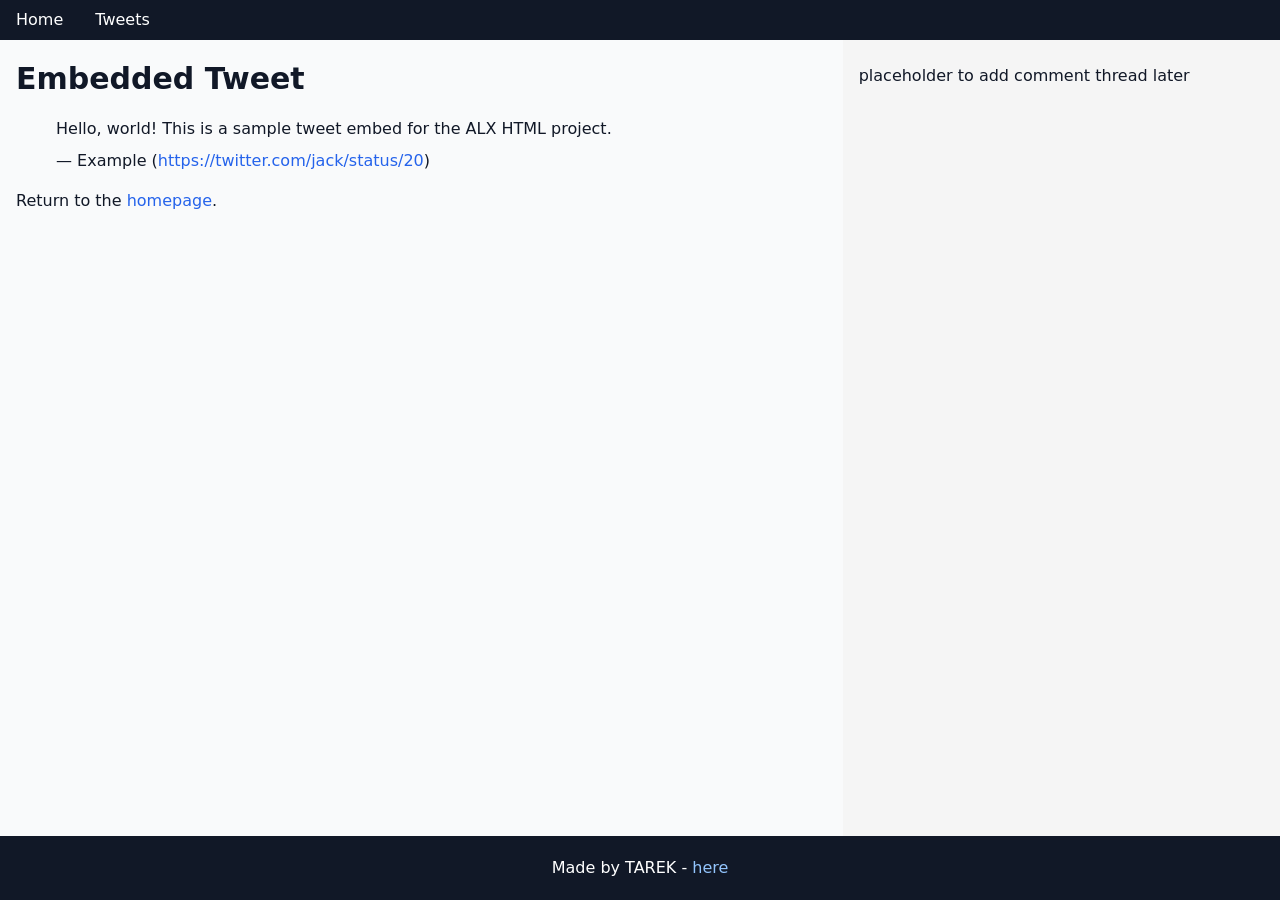
<file: css_basic/tweets.html>
<!DOCTYPE html>
<html lang="en">
<head>
  <meta charset="utf-8">
  <!-- Responsive viewport -->
  <meta name="viewport" content="width=device-width, initial-scale=1">

  <title>TAREK — Tweets</title>

  <!-- Task 0: link CSS files -->
  <link href="base.css" rel="stylesheet">
  <link href="styles.css" rel="stylesheet">
</head>
<body>
  <header>
    <ul>
      <li><a href="index.html">Home</a></li>
      <li><a href="tweets.html">Tweets</a></li>
    </ul>
  </header>

  <main>
    <article>
      <h1>Embedded Tweet</h1>

      <blockquote class="twitter-tweet">
        <p lang="en" dir="ltr">
          Hello, world! This is a sample tweet embed for the ALX HTML project.
        </p>&mdash; Example
        (<a href="https://twitter.com/jack/status/20">https://twitter.com/jack/status/20</a>)
      </blockquote>
      <script async src="https://platform.twitter.com/widgets.js"></script>

      <p>Return to the <a href="index.html">homepage</a>.</p>
    </article>

    <aside>
      <p>placeholder to add comment thread later</p>
    </aside>
  </main>

  <footer>
    <p>Made by TAREK - <a href="https://github.com/TAREK-1988" target="_blank">here</a></p>
  </footer>
</body>
</html>
</file>
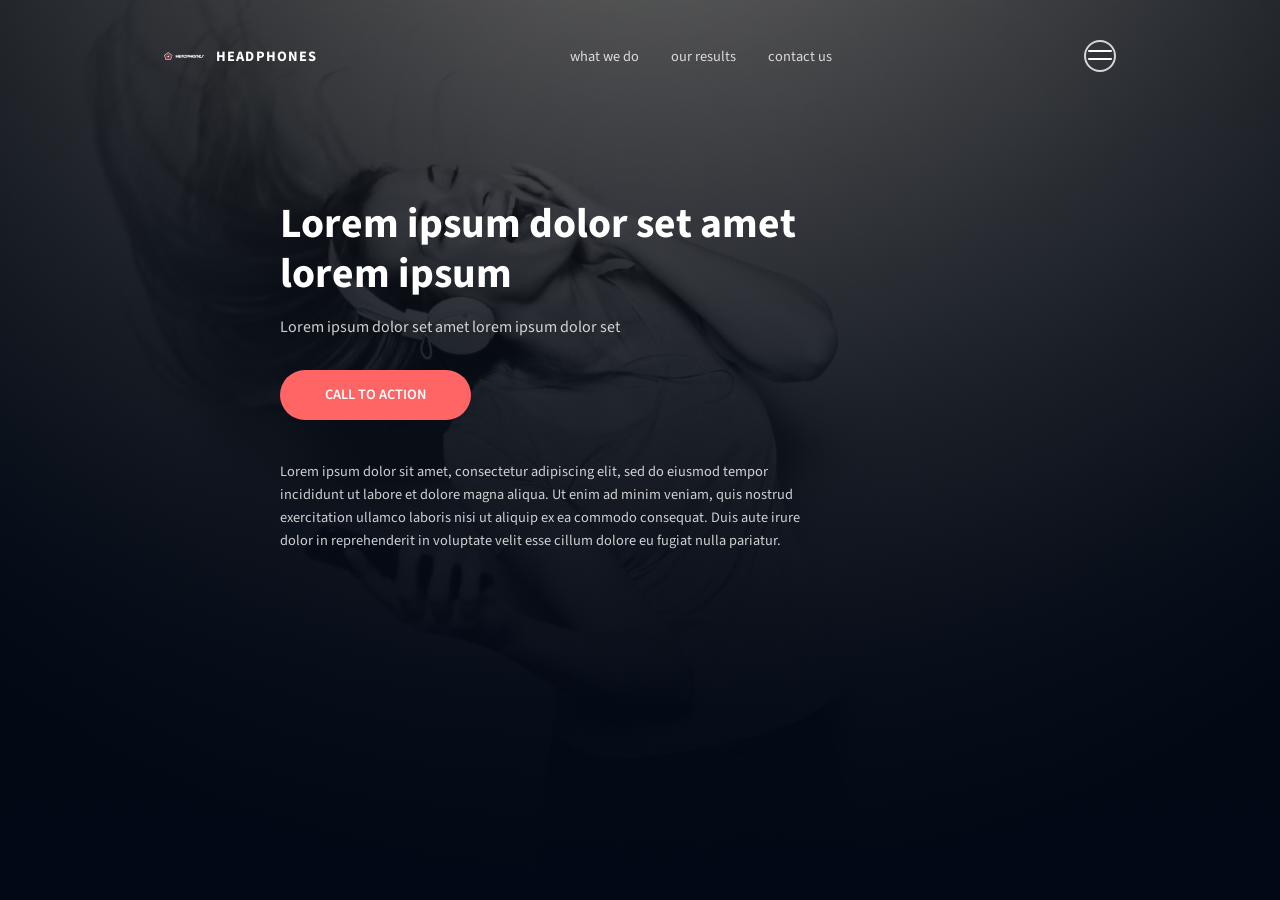
<file: headphones/0-index.html>
<!DOCTYPE html>
<html lang="en">
<head>
  <meta charset="UTF-8" />
  <title>Headphones - Hero</title>
  <meta name="viewport" content="width=device-width, initial-scale=1.0" />

  <!-- Favicon -->
  <link rel="icon" type="image/png" sizes="32x32" href="images/favicon.png">
  <link rel="icon" type="image/x-icon" href="images/favicon.ico">

  <!-- Google Font (Source Sans Pro) -->
  <link rel="preconnect" href="https://fonts.googleapis.com">
  <link rel="preconnect" href="https://fonts.gstatic.com" crossorigin>
  <link href="https://fonts.googleapis.com/css2?family=Source+Sans+Pro:wght@300;400;600;700&display=swap" rel="stylesheet">

  <link rel="stylesheet" href="0-styles.css" />
</head>
<body>
  <!-- Hero section contains header + main hero content -->
  <section class="hero">
    <div class="hero__overlay">
      <!-- Header / Navigation -->
      <header class="header">
        <div class="container header__inner">
          <a href="#" class="logo">
            <img src="images/logo_headphones.png" alt="Headphones logo" class="logo__icon">
            <span class="logo__text">HEADPHONES</span>
          </a>

          <!-- Desktop navigation -->
          <nav class="nav">
            <ul class="nav__list">
              <li class="nav__item"><a href="#what-we-do" class="nav__link">what we do</a></li>
              <li class="nav__item"><a href="#our-results" class="nav__link">our results</a></li>
              <li class="nav__item"><a href="#contact-us" class="nav__link">contact us</a></li>
            </ul>
          </nav>

          <!-- Mobile hamburger icon (static for this task, JS will be added later) -->
          <button class="nav-toggle" type="button" aria-label="Open navigation">
            <span class="nav-toggle__icon"></span>
          </button>
        </div>
      </header>

      <!-- Hero text / CTA -->
      <div class="container hero__content">
        <h1 class="hero__title">
          Lorem ipsum dolor set amet<br />
          lorem ipsum
        </h1>

        <p class="hero__subtitle">
          Lorem ipsum dolor set amet lorem ipsum dolor set
        </p>

        <a href="#contact-us" class="btn btn--primary">
          CALL TO ACTION
        </a>

        <p class="hero__description">
          Lorem ipsum dolor sit amet, consectetur adipiscing elit, sed do eiusmod tempor incididunt ut labore
          et dolore magna aliqua. Ut enim ad minim veniam, quis nostrud exercitation ullamco laboris nisi ut
          aliquip ex ea commodo consequat. Duis aute irure dolor in reprehenderit in voluptate velit esse cillum
          dolore eu fugiat nulla pariatur.
        </p>
      </div>
    </div>
  </section>
</body>
</html>
</file>
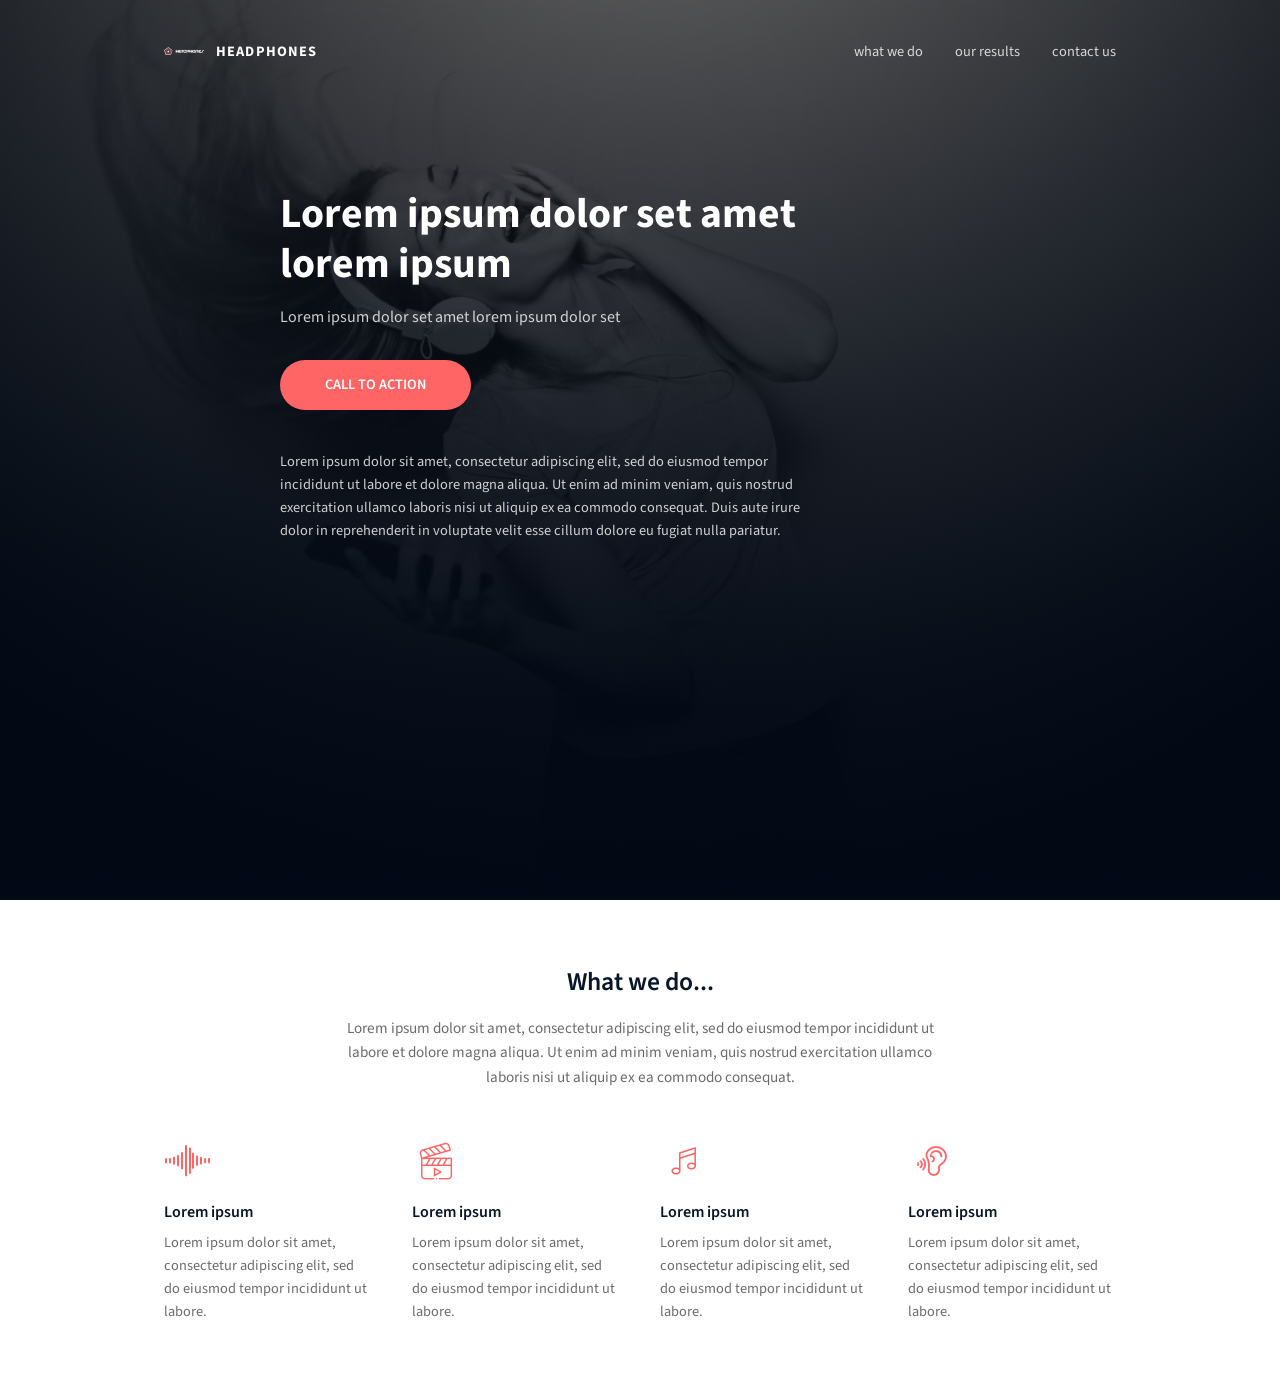
<file: headphones/1-index.html>
<!DOCTYPE html>
<html lang="en">
<head>
  <meta charset="UTF-8" />
  <title>Headphones - Hero & What we do</title>
  <meta name="viewport" content="width=device-width, initial-scale=1.0" />

  <!-- Favicon -->
  <link rel="icon" type="image/png" sizes="32x32" href="images/favicon.png">
  <link rel="icon" type="image/x-icon" href="images/favicon.ico">

  <!-- Google Font (Source Sans Pro) -->
  <link rel="preconnect" href="https://fonts.googleapis.com">
  <link rel="preconnect" href="https://fonts.gstatic.com" crossorigin>
  <link href="https://fonts.googleapis.com/css2?family=Source+Sans+Pro:wght@300;400;600;700&display=swap" rel="stylesheet">

  <!-- Holberton icon font (from holberton_school-icon.zip) -->
  <link rel="stylesheet" href="icons/holberton_school-icon.css">

  <link rel="stylesheet" href="1-styles.css" />
</head>
<body>
  <!-- Hero section contains header + main hero content -->
  <section class="hero">
    <div class="hero__overlay">
      <!-- Header / Navigation -->
      <header class="header">
        <div class="container header__inner">
          <a href="#" class="logo">
            <img src="images/logo_headphones.png" alt="Headphones logo" class="logo__icon">
            <span class="logo__text">HEADPHONES</span>
          </a>

          <!-- Desktop navigation -->
          <nav class="nav">
            <ul class="nav__list">
              <li class="nav__item"><a href="#what-we-do" class="nav__link">what we do</a></li>
              <li class="nav__item"><a href="#our-results" class="nav__link">our results</a></li>
              <li class="nav__item"><a href="#contact-us" class="nav__link">contact us</a></li>
            </ul>
          </nav>

          <!-- Mobile hamburger icon (static for this task, JS will be added later) -->
          <button class="nav-toggle" type="button" aria-label="Open navigation">
            <span class="nav-toggle__icon"></span>
          </button>
        </div>
      </header>

      <!-- Hero text / CTA -->
      <div class="container hero__content">
        <h1 class="hero__title">
          Lorem ipsum dolor set amet<br />
          lorem ipsum
        </h1>

        <p class="hero__subtitle">
          Lorem ipsum dolor set amet lorem ipsum dolor set
        </p>

        <a href="#contact-us" class="btn btn--primary">
          CALL TO ACTION
        </a>

        <p class="hero__description">
          Lorem ipsum dolor sit amet, consectetur adipiscing elit, sed do eiusmod tempor incididunt ut labore
          et dolore magna aliqua. Ut enim ad minim veniam, quis nostrud exercitation ullamco laboris nisi ut
          aliquip ex ea commodo consequat. Duis aute irure dolor in reprehenderit in voluptate velit esse cillum
          dolore eu fugiat nulla pariatur.
        </p>
      </div>
    </div>
  </section>

  <!-- =========================
       What we do section
       ========================= -->
  <section class="section section--what" id="what-we-do">
    <div class="container section__inner">
      <h2 class="section__title">What we do...</h2>

      <p class="section__intro">
        Lorem ipsum dolor sit amet, consectetur adipiscing elit, sed do eiusmod tempor incididunt ut labore et
        dolore magna aliqua. Ut enim ad minim veniam, quis nostrud exercitation ullamco laboris nisi ut aliquip ex
        ea commodo consequat.
      </p>

      <div class="features">
        <article class="feature">
          <span class="feature__icon holberton_school-icon holberton_school-icon-ic_sound"></span>
          <h3 class="feature__title">Lorem ipsum</h3>
          <p class="feature__text">
            Lorem ipsum dolor sit amet, consectetur adipiscing elit, sed do eiusmod tempor incididunt ut labore.
          </p>
        </article>

        <article class="feature">
          <span class="feature__icon holberton_school-icon holberton_school-icon-ic_video"></span>
          <h3 class="feature__title">Lorem ipsum</h3>
          <p class="feature__text">
            Lorem ipsum dolor sit amet, consectetur adipiscing elit, sed do eiusmod tempor incididunt ut labore.
          </p>
        </article>

        <article class="feature">
          <span class="feature__icon holberton_school-icon holberton_school-icon-ic_music"></span>
          <h3 class="feature__title">Lorem ipsum</h3>
          <p class="feature__text">
            Lorem ipsum dolor sit amet, consectetur adipiscing elit, sed do eiusmod tempor incididunt ut labore.
          </p>
        </article>

        <article class="feature">
          <span class="feature__icon holberton_school-icon holberton_school-icon-ic_hearing"></span>
          <h3 class="feature__title">Lorem ipsum</h3>
          <p class="feature__text">
            Lorem ipsum dolor sit amet, consectetur adipiscing elit, sed do eiusmod tempor incididunt ut labore.
          </p>
        </article>
      </div>
    </div>
  </section>
</body>
</html>
</file>
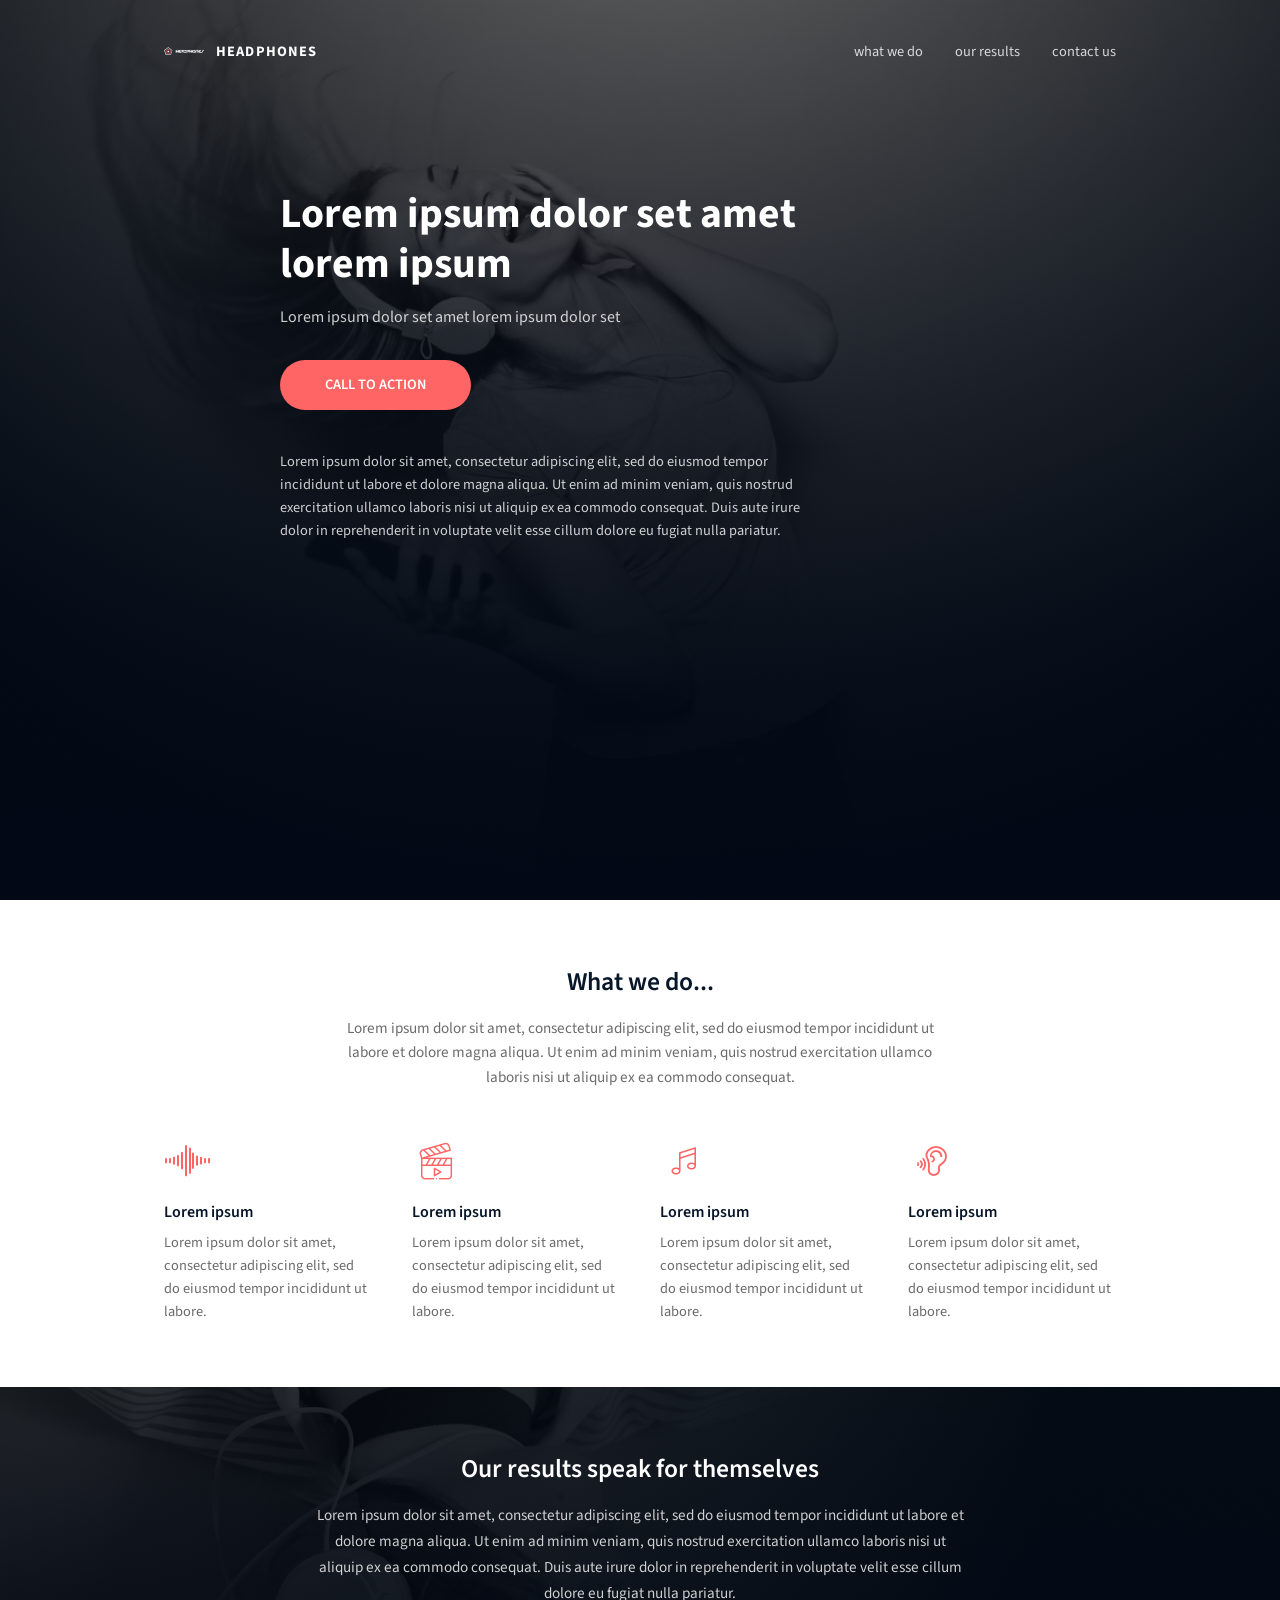
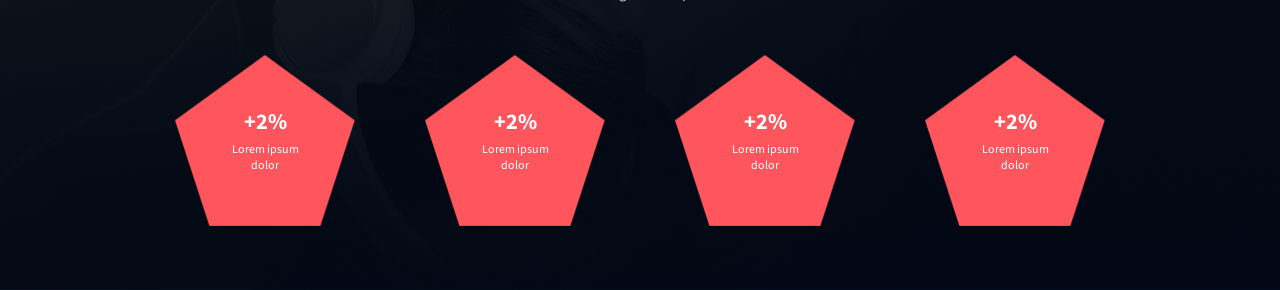
<file: headphones/2-index.html>
<!DOCTYPE html>
<html lang="en">
<head>
  <meta charset="UTF-8" />
  <title>Headphones - Our Results</title>
  <meta name="viewport" content="width=device-width, initial-scale=1.0" />

  <!-- Favicon -->
  <link rel="icon" type="image/png" sizes="32x32" href="images/favicon.png">
  <link rel="icon" type="image/x-icon" href="images/favicon.ico">

  <!-- Google Font (Source Sans Pro) -->
  <link rel="preconnect" href="https://fonts.googleapis.com">
  <link rel="preconnect" href="https://fonts.gstatic.com" crossorigin>
  <link href="https://fonts.googleapis.com/css2?family=Source+Sans+Pro:wght@300;400;600;700&display=swap" rel="stylesheet">

  <!-- Holberton icon font -->
  <link rel="stylesheet" href="icons/holberton_school-icon.css">

  <!-- Page styles -->
  <link rel="stylesheet" href="2-styles.css" />
</head>
<body>
  <!-- =========================
       HERO SECTION (HEADER + HERO)
       ========================= -->
  <section class="hero">
    <div class="hero__overlay">
      <!-- Header / Navigation -->
      <header class="header">
        <div class="container header__inner">
          <a href="#" class="logo">
            <img src="images/logo_headphones.png" alt="Headphones logo" class="logo__icon">
            <span class="logo__text">HEADPHONES</span>
          </a>

          <!-- Desktop navigation -->
          <nav class="nav">
            <ul class="nav__list">
              <li class="nav__item"><a href="#what-we-do" class="nav__link">what we do</a></li>
              <li class="nav__item"><a href="#our-results" class="nav__link">our results</a></li>
              <li class="nav__item"><a href="#contact-us" class="nav__link">contact us</a></li>
            </ul>
          </nav>

          <!-- Mobile hamburger icon (static for now) -->
          <button class="nav-toggle" type="button" aria-label="Open navigation">
            <span class="nav-toggle__icon"></span>
          </button>
        </div>
      </header>

      <!-- Hero text / CTA -->
      <div class="container hero__content">
        <h1 class="hero__title">
          Lorem ipsum dolor set amet<br />
          lorem ipsum
        </h1>

        <p class="hero__subtitle">
          Lorem ipsum dolor set amet lorem ipsum dolor set
        </p>

        <a href="#contact-us" class="btn btn--primary">
          CALL TO ACTION
        </a>

        <p class="hero__description">
          Lorem ipsum dolor sit amet, consectetur adipiscing elit, sed do eiusmod tempor incididunt ut labore
          et dolore magna aliqua. Ut enim ad minim veniam, quis nostrud exercitation ullamco laboris nisi ut
          aliquip ex ea commodo consequat. Duis aute irure dolor in reprehenderit in voluptate velit esse cillum
          dolore eu fugiat nulla pariatur.
        </p>
      </div>
    </div>
  </section>

  <!-- =========================
       WHAT WE DO SECTION
       ========================= -->
  <section class="section section--what" id="what-we-do">
    <div class="container section__inner">
      <h2 class="section__title">What we do...</h2>

      <p class="section__intro">
        Lorem ipsum dolor sit amet, consectetur adipiscing elit, sed do eiusmod tempor incididunt ut labore et
        dolore magna aliqua. Ut enim ad minim veniam, quis nostrud exercitation ullamco laboris nisi ut aliquip ex
        ea commodo consequat.
      </p>

      <div class="features">
        <article class="feature">
          <span class="feature__icon holberton_school-icon holberton_school-icon-ic_sound"></span>
          <h3 class="feature__title">Lorem ipsum</h3>
          <p class="feature__text">
            Lorem ipsum dolor sit amet, consectetur adipiscing elit, sed do eiusmod tempor incididunt ut labore.
          </p>
        </article>

        <article class="feature">
          <span class="feature__icon holberton_school-icon holberton_school-icon-ic_video"></span>
          <h3 class="feature__title">Lorem ipsum</h3>
          <p class="feature__text">
            Lorem ipsum dolor sit amet, consectetur adipiscing elit, sed do eiusmod tempor incididunt ut labore.
          </p>
        </article>

        <article class="feature">
          <span class="feature__icon holberton_school-icon holberton_school-icon-ic_music"></span>
          <h3 class="feature__title">Lorem ipsum</h3>
          <p class="feature__text">
            Lorem ipsum dolor sit amet, consectetur adipiscing elit, sed do eiusmod tempor incididunt ut labore.
          </p>
        </article>

        <article class="feature">
          <span class="feature__icon holberton_school-icon holberton_school-icon-ic_hearing"></span>
          <h3 class="feature__title">Lorem ipsum</h3>
          <p class="feature__text">
            Lorem ipsum dolor sit amet, consectetur adipiscing elit, sed do eiusmod tempor incididunt ut labore.
          </p>
        </article>
      </div>
    </div>
  </section>

  <!-- =========================
       OUR RESULTS SECTION
       ========================= -->
  <section class="section section--results" id="our-results">
    <div class="results__overlay">
      <div class="container results__inner">
        <div class="results__content">
          <h2 class="results__title">Our results speak for themselves</h2>
          <p class="results__intro">
            Lorem ipsum dolor sit amet, consectetur adipiscing elit, sed do eiusmod tempor incididunt ut labore
            et dolore magna aliqua. Ut enim ad minim veniam, quis nostrud exercitation ullamco laboris nisi ut
            aliquip ex ea commodo consequat. Duis aute irure dolor in reprehenderit in voluptate velit esse
            cillum dolore eu fugiat nulla pariatur.
          </p>
        </div>

        <div class="results__cards">
          <article class="result-card">
            <img src="images/pentagone.png" alt="+2% conversion" class="result-card__shape">
            <div class="result-card__content">
              <p class="result-card__value">+2%</p>
              <p class="result-card__label">Lorem ipsum dolor</p>
            </div>
          </article>

          <article class="result-card">
            <img src="images/pentagone.png" alt="+2% conversion" class="result-card__shape">
            <div class="result-card__content">
              <p class="result-card__value">+2%</p>
              <p class="result-card__label">Lorem ipsum dolor</p>
            </div>
          </article>

          <article class="result-card">
            <img src="images/pentagone.png" alt="+2% conversion" class="result-card__shape">
            <div class="result-card__content">
              <p class="result-card__value">+2%</p>
              <p class="result-card__label">Lorem ipsum dolor</p>
            </div>
          </article>

          <article class="result-card">
            <img src="images/pentagone.png" alt="+2% conversion" class="result-card__shape">
            <div class="result-card__content">
              <p class="result-card__value">+2%</p>
              <p class="result-card__label">Lorem ipsum dolor</p>
            </div>
          </article>
        </div>
      </div>
    </div>
  </section>

  <!-- Contact & footer sections will be added in later tasks -->
  <section id="contact-us" aria-hidden="true"></section>
</body>
</html>
</file>
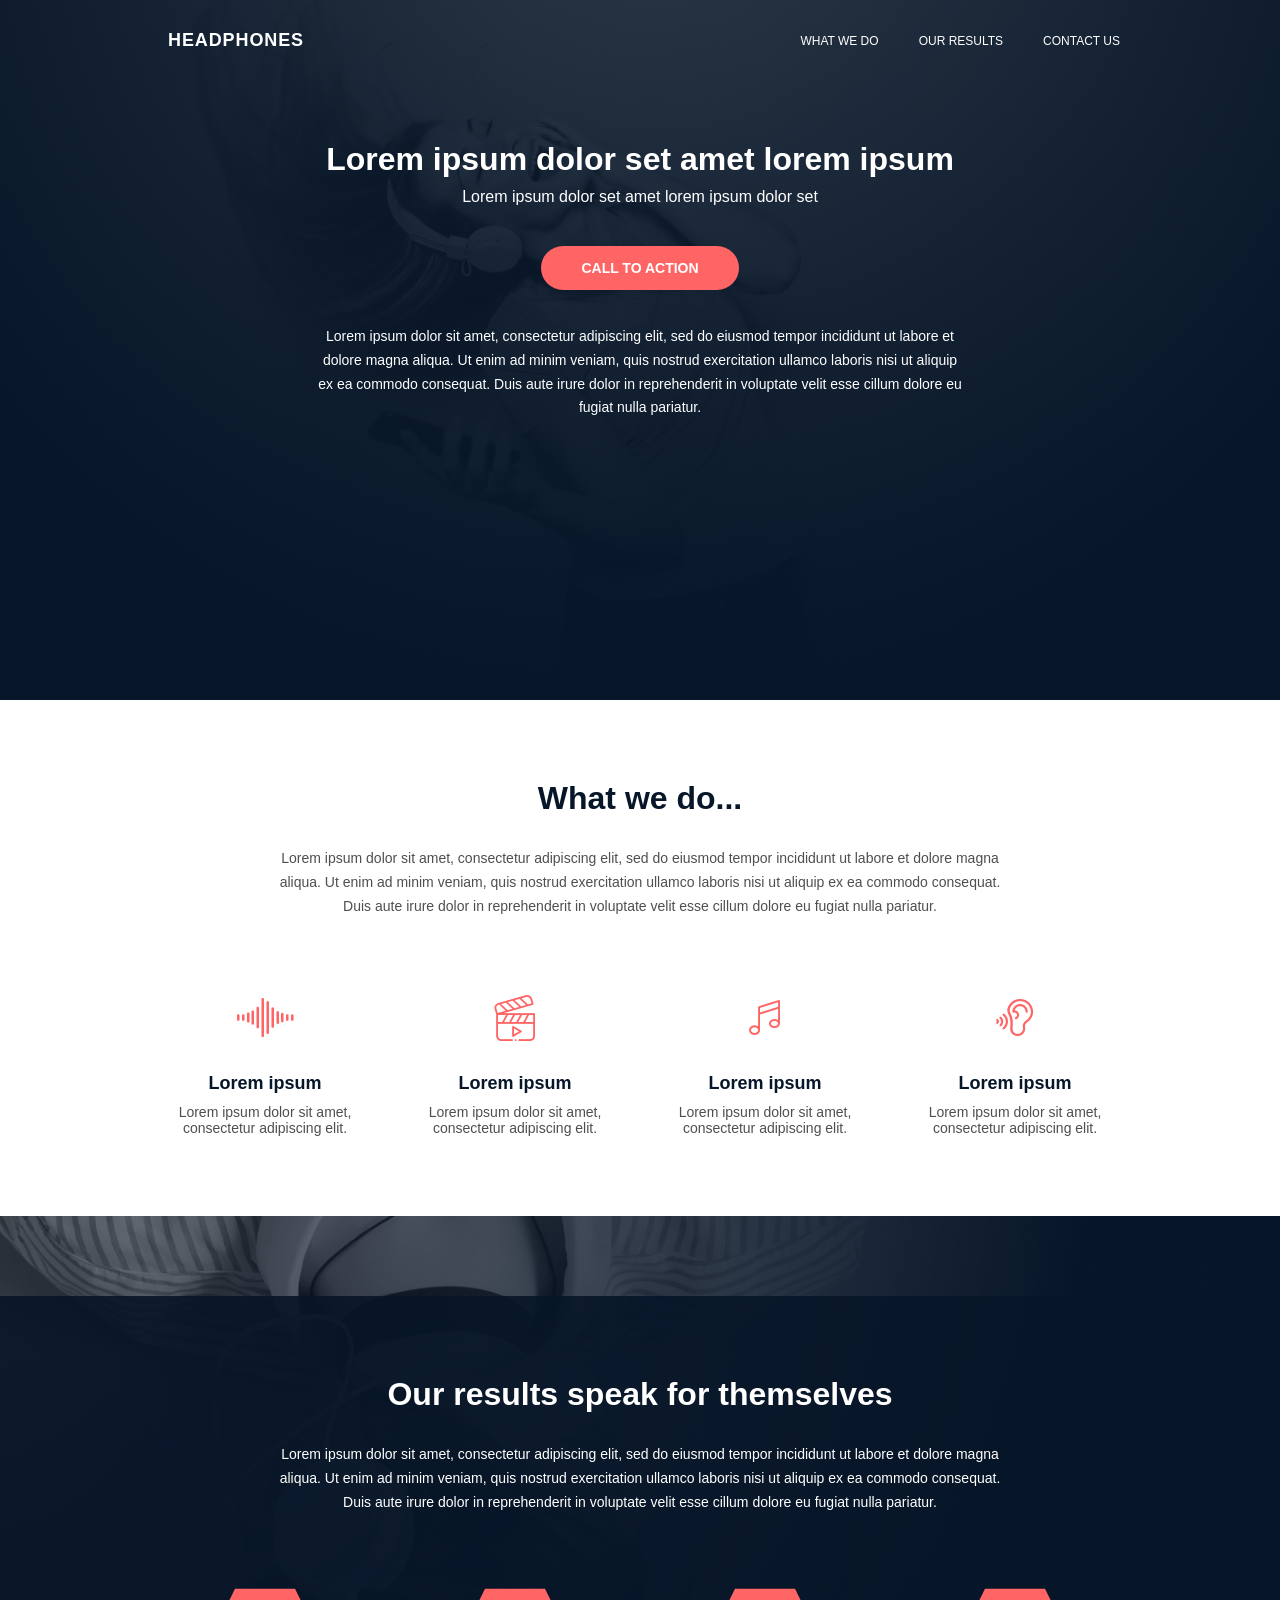
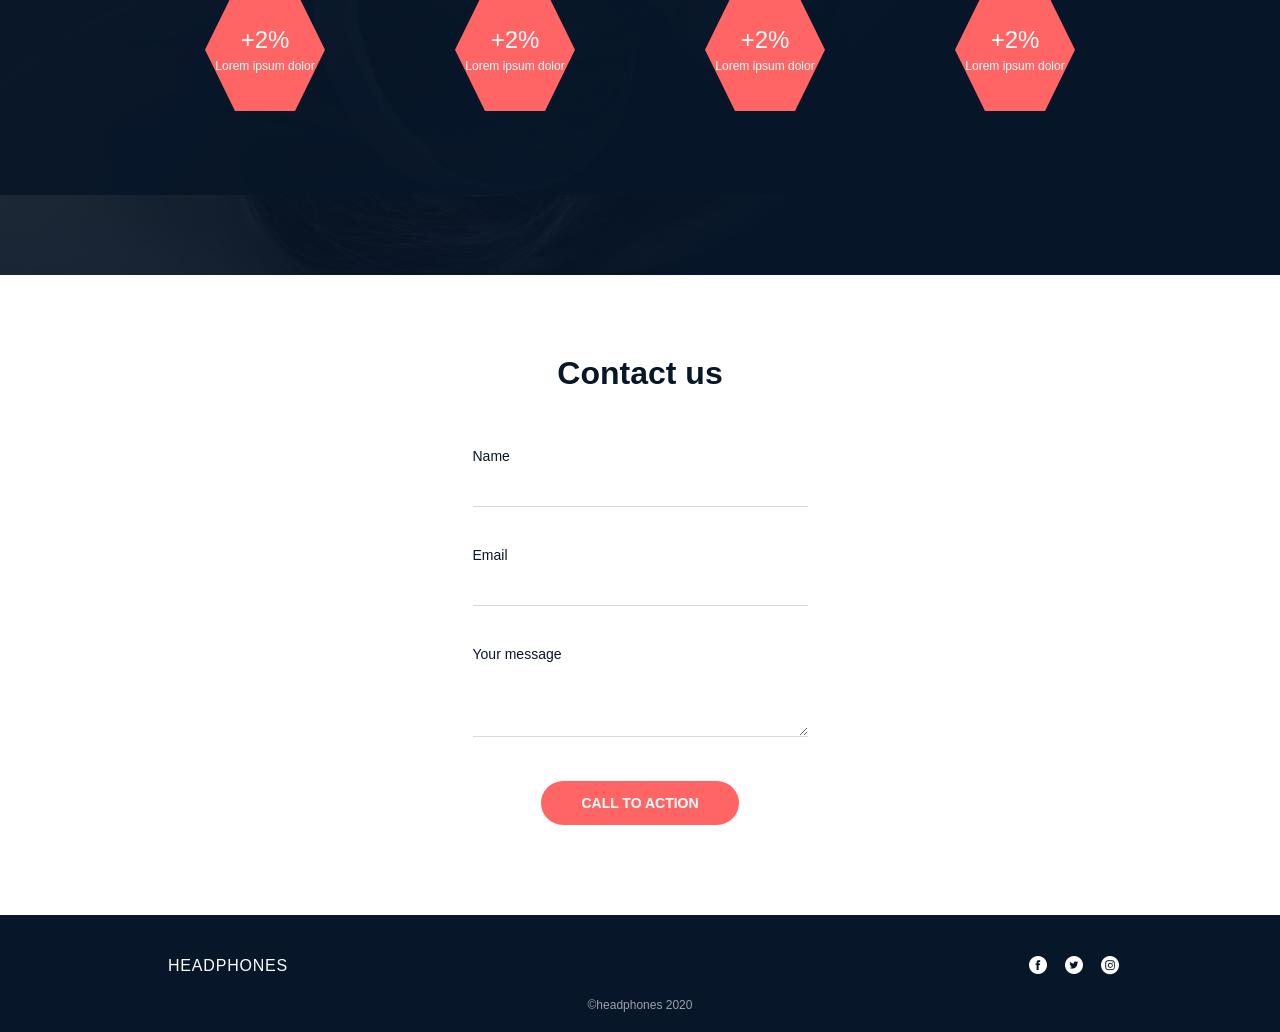
<file: headphones/4-index.html>
<!DOCTYPE html>
<html lang="en">
  <head>
    <meta charset="utf-8" />
    <title>Headphones</title>
    <meta name="viewport" content="width=device-width, initial-scale=1.0" />

    <!-- Main styles for task 5 -->
    <link rel="stylesheet" href="4-styles.css" />
    <!-- Icon font used for the features & footer -->
    <link rel="stylesheet" href="icons/holberton_school-icon.css" />
  </head>
  <body>
    <!-- HERO / HEADER -->
    <header class="hero">
      <div class="container hero-container">
        <nav class="nav">
          <a href="#" class="logo">
            <span class="holberton_school-icon-ic_headphones logo-icon"></span>
            <span class="logo-text">HEADPHONES</span>
          </a>

          <!-- Mobile nav toggle -->
          <input type="checkbox" id="nav-toggle" class="nav-toggle" />
          <label for="nav-toggle" class="nav-toggle-label">
            <span></span>
          </label>

          <ul class="nav-menu">
            <li><a href="#what-we-do">what we do</a></li>
            <li><a href="#our-results">our results</a></li>
            <li><a href="#contact">contact us</a></li>
          </ul>
        </nav>

        <div class="hero-content">
          <h1>Lorem ipsum dolor set amet lorem ipsum</h1>
          <h2>Lorem ipsum dolor set amet lorem ipsum dolor set</h2>

          <a href="#" class="btn btn-primary hero-btn">CALL TO ACTION</a>

          <p class="hero-text">
            Lorem ipsum dolor sit amet, consectetur adipiscing elit, sed do
            eiusmod tempor incididunt ut labore et dolore magna aliqua. Ut enim
            ad minim veniam, quis nostrud exercitation ullamco laboris nisi ut
            aliquip ex ea commodo consequat. Duis aute irure dolor in
            reprehenderit in voluptate velit esse cillum dolore eu fugiat nulla
            pariatur.
          </p>
        </div>
      </div>
    </header>

    <main>
      <!-- WHAT WE DO SECTION -->
      <section id="what-we-do" class="section what-we-do">
        <div class="container">
          <h2 class="section-title">What we do...</h2>
          <p class="section-text">
            Lorem ipsum dolor sit amet, consectetur adipiscing elit, sed do
            eiusmod tempor incididunt ut labore et dolore magna aliqua. Ut enim
            ad minim veniam, quis nostrud exercitation ullamco laboris nisi ut
            aliquip ex ea commodo consequat. Duis aute irure dolor in
            reprehenderit in voluptate velit esse cillum dolore eu fugiat nulla
            pariatur.
          </p>

          <div class="features">
            <article class="feature">
              <span
                class="holberton_school-icon-ic_sound feature-icon"
                aria-hidden="true"
              ></span>
              <h3 class="feature-title">Lorem ipsum</h3>
              <p class="feature-text">
                Lorem ipsum dolor sit amet, consectetur adipiscing elit.
              </p>
            </article>

            <article class="feature">
              <span
                class="holberton_school-icon-ic_video feature-icon"
                aria-hidden="true"
              ></span>
              <h3 class="feature-title">Lorem ipsum</h3>
              <p class="feature-text">
                Lorem ipsum dolor sit amet, consectetur adipiscing elit.
              </p>
            </article>

            <article class="feature">
              <span
                class="holberton_school-icon-ic_music feature-icon"
                aria-hidden="true"
              ></span>
              <h3 class="feature-title">Lorem ipsum</h3>
              <p class="feature-text">
                Lorem ipsum dolor sit amet, consectetur adipiscing elit.
              </p>
            </article>

            <article class="feature">
              <span
                class="holberton_school-icon-ic_hearing feature-icon"
                aria-hidden="true"
              ></span>
              <h3 class="feature-title">Lorem ipsum</h3>
              <p class="feature-text">
                Lorem ipsum dolor sit amet, consectetur adipiscing elit.
              </p>
            </article>
          </div>
        </div>
      </section>

      <!-- OUR RESULTS SECTION -->
      <section id="our-results" class="section our-results">
        <div class="our-results-overlay">
          <div class="container our-results-container">
            <h2 class="section-title section-title-light">
              Our results speak for themselves
            </h2>
            <p class="section-text section-text-light">
              Lorem ipsum dolor sit amet, consectetur adipiscing elit, sed do
              eiusmod tempor incididunt ut labore et dolore magna aliqua. Ut
              enim ad minim veniam, quis nostrud exercitation ullamco laboris
              nisi ut aliquip ex ea commodo consequat. Duis aute irure dolor in
              reprehenderit in voluptate velit esse cillum dolore eu fugiat
              nulla pariatur.
            </p>

            <div class="stats">
              <div class="stat">
                <div class="hex">
                  <p class="hex-value">+2%</p>
                  <p class="hex-label">Lorem ipsum dolor</p>
                </div>
              </div>

              <div class="stat">
                <div class="hex">
                  <p class="hex-value">+2%</p>
                  <p class="hex-label">Lorem ipsum dolor</p>
                </div>
              </div>

              <div class="stat">
                <div class="hex">
                  <p class="hex-value">+2%</p>
                  <p class="hex-label">Lorem ipsum dolor</p>
                </div>
              </div>

              <div class="stat">
                <div class="hex">
                  <p class="hex-value">+2%</p>
                  <p class="hex-label">Lorem ipsum dolor</p>
                </div>
              </div>
            </div>
          </div>
        </div>
      </section>

      <!-- CONTACT US SECTION -->
      <section id="contact" class="section contact">
        <div class="container contact-container">
          <h2 class="section-title contact-title">Contact us</h2>

          <form class="contact-form" action="#" method="post" novalidate>
            <div class="form-group">
              <label for="contact-name">Name</label>
              <input
                type="text"
                id="contact-name"
                name="name"
                required
              />
            </div>

            <div class="form-group">
              <label for="contact-email">Email</label>
              <input
                type="email"
                id="contact-email"
                name="email"
                required
              />
            </div>

            <div class="form-group">
              <label for="contact-message">Your message</label>
              <textarea
                id="contact-message"
                name="message"
                rows="3"
                required
              ></textarea>
            </div>

            <button type="submit" class="btn btn-primary contact-btn">
              CALL TO ACTION
            </button>
          </form>
        </div>
      </section>
    </main>

    <!-- FOOTER (FINAL TASK 5) -->
    <footer class="footer">
      <div class="container footer-container">
        <div class="footer-left">
          <span class="holberton_school-icon-ic_headphones logo-icon"></span>
          <span class="logo-text">HEADPHONES</span>
        </div>

        <div class="footer-right">
          <a href="#" aria-label="Facebook" class="footer-social">
            <span class="holberton_school-icon-ic_facebook"></span>
          </a>
          <a href="#" aria-label="Twitter" class="footer-social">
            <span class="holberton_school-icon-ic_twitter"></span>
          </a>
          <a href="#" aria-label="Instagram" class="footer-social">
            <span class="holberton_school-icon-ic_instagram"></span>
          </a>
        </div>
      </div>

      <p class="footer-copy">&copy;headphones 2020</p>
    </footer>
  </body>
</html>
</file>
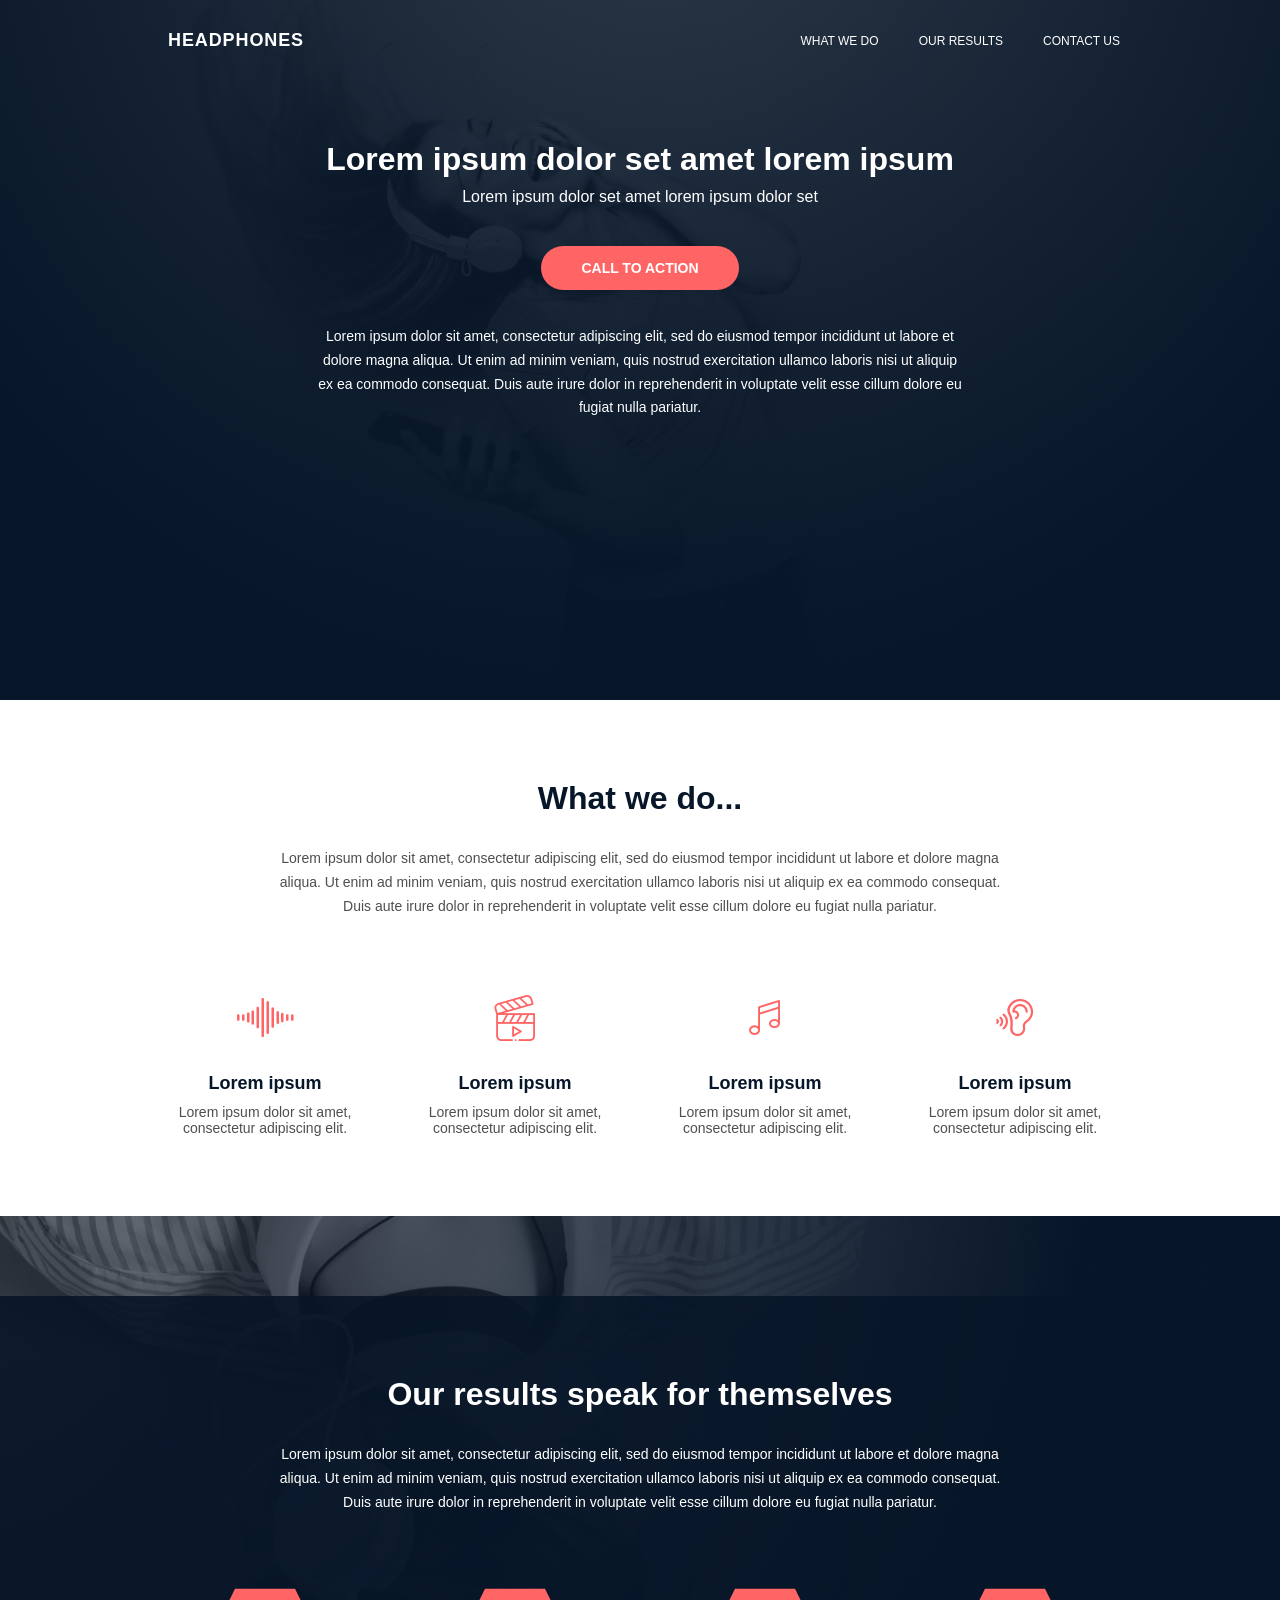
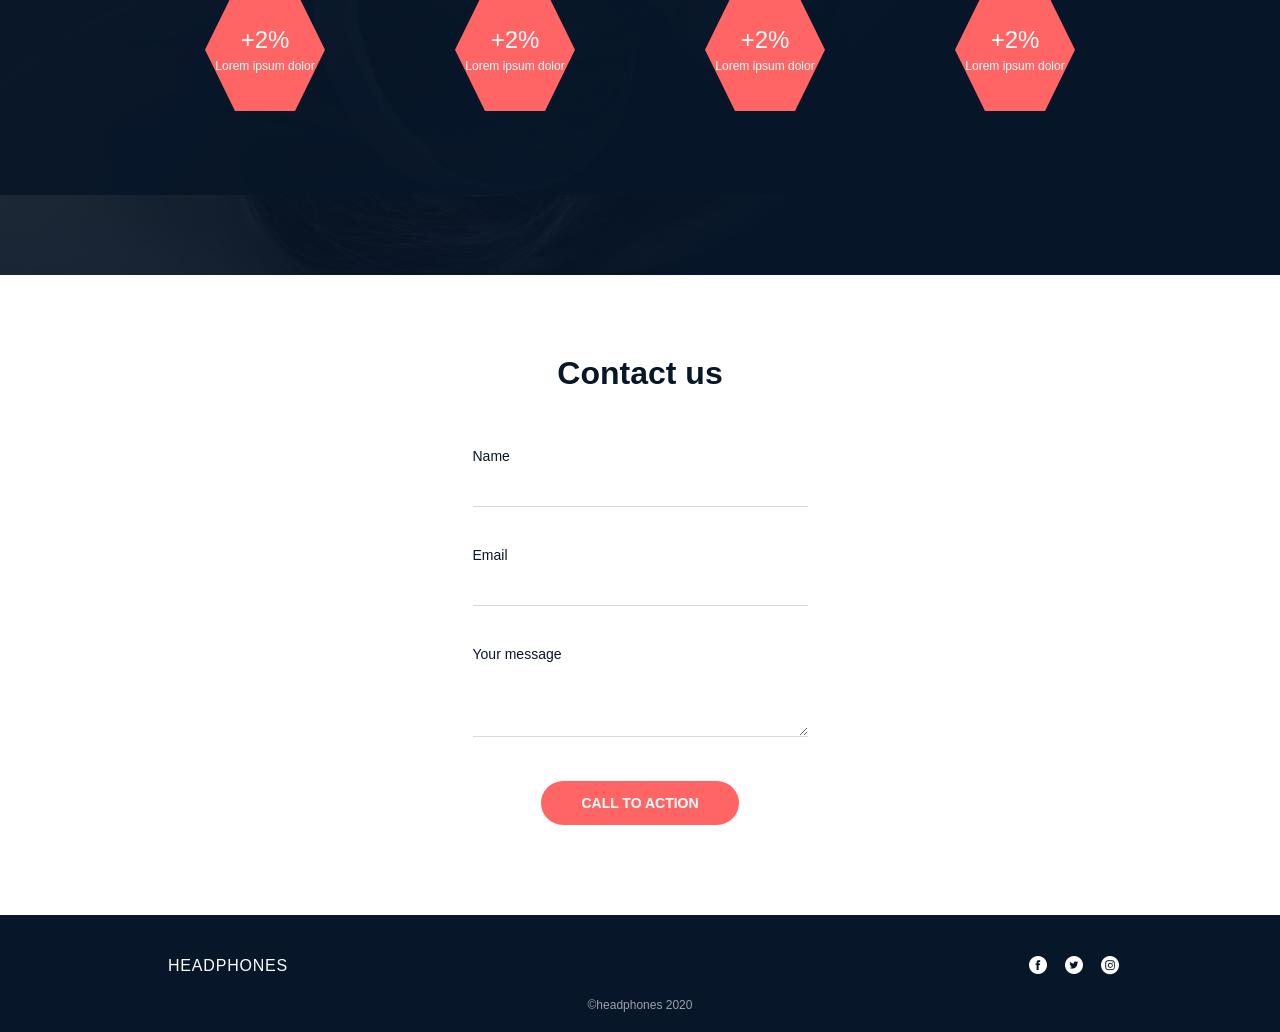
<file: headphones/6-index.html>
<!DOCTYPE html>
<html lang="en">
  <head>
    <meta charset="utf-8" />
    <title>Headphones</title>
    <meta name="viewport" content="width=device-width, initial-scale=1.0" />

    <!-- Styles for task 6 -->
    <link rel="stylesheet" href="6-styles.css" />
    <!-- Icon font -->
    <link rel="stylesheet" href="icons/holberton_school-icon.css" />
  </head>
  <body>
    <!-- HERO / HEADER -->
    <header class="hero">
      <div class="container hero-container">
        <nav class="nav">
          <a href="#" class="logo">
            <span class="holberton_school-icon-ic_headphones logo-icon"></span>
            <span class="logo-text">HEADPHONES</span>
          </a>

          <!-- Mobile nav toggle (CSS checkbox) -->
          <input type="checkbox" id="nav-toggle" class="nav-toggle" />
          <label for="nav-toggle" class="nav-toggle-label">
            <span></span>
          </label>

          <ul class="nav-menu">
            <li><a href="#what-we-do">what we do</a></li>
            <li><a href="#our-results">our results</a></li>
            <li><a href="#contact">contact us</a></li>
          </ul>
        </nav>

        <div class="hero-content">
          <h1>Lorem ipsum dolor set amet lorem ipsum</h1>
          <h2>Lorem ipsum dolor set amet lorem ipsum dolor set</h2>

          <a href="#" class="btn btn-primary hero-btn">CALL TO ACTION</a>

          <p class="hero-text">
            Lorem ipsum dolor sit amet, consectetur adipiscing elit, sed do
            eiusmod tempor incididunt ut labore et dolore magna aliqua. Ut enim
            ad minim veniam, quis nostrud exercitation ullamco laboris nisi ut
            aliquip ex ea commodo consequat. Duis aute irure dolor in
            reprehenderit in voluptate velit esse cillum dolore eu fugiat nulla
            pariatur.
          </p>
        </div>
      </div>
    </header>

    <main>
      <!-- WHAT WE DO SECTION -->
      <section id="what-we-do" class="section what-we-do">
        <div class="container">
          <h2 class="section-title">What we do...</h2>
          <p class="section-text">
            Lorem ipsum dolor sit amet, consectetur adipiscing elit, sed do
            eiusmod tempor incididunt ut labore et dolore magna aliqua. Ut enim
            ad minim veniam, quis nostrud exercitation ullamco laboris nisi ut
            aliquip ex ea commodo consequat. Duis aute irure dolor in
            reprehenderit in voluptate velit esse cillum dolore eu fugiat nulla
            pariatur.
          </p>

          <div class="features">
            <article class="feature">
              <span
                class="holberton_school-icon-ic_sound feature-icon"
                aria-hidden="true"
              ></span>
              <h3 class="feature-title">Lorem ipsum</h3>
              <p class="feature-text">
                Lorem ipsum dolor sit amet, consectetur adipiscing elit.
              </p>
            </article>

            <article class="feature">
              <span
                class="holberton_school-icon-ic_video feature-icon"
                aria-hidden="true"
              ></span>
              <h3 class="feature-title">Lorem ipsum</h3>
              <p class="feature-text">
                Lorem ipsum dolor sit amet, consectetur adipiscing elit.
              </p>
            </article>

            <article class="feature">
              <span
                class="holberton_school-icon-ic_music feature-icon"
                aria-hidden="true"
              ></span>
              <h3 class="feature-title">Lorem ipsum</h3>
              <p class="feature-text">
                Lorem ipsum dolor sit amet, consectetur adipiscing elit.
              </p>
            </article>

            <article class="feature">
              <span
                class="holberton_school-icon-ic_hearing feature-icon"
                aria-hidden="true"
              ></span>
              <h3 class="feature-title">Lorem ipsum</h3>
              <p class="feature-text">
                Lorem ipsum dolor sit amet, consectetur adipiscing elit.
              </p>
            </article>
          </div>
        </div>
      </section>

      <!-- OUR RESULTS SECTION -->
      <section id="our-results" class="section our-results">
        <div class="our-results-overlay">
          <div class="container our-results-container">
            <h2 class="section-title section-title-light">
              Our results speak for themselves
            </h2>
            <p class="section-text section-text-light">
              Lorem ipsum dolor sit amet, consectetur adipiscing elit, sed do
              eiusmod tempor incididunt ut labore et dolore magna aliqua. Ut
              enim ad minim veniam, quis nostrud exercitation ullamco laboris
              nisi ut aliquip ex ea commodo consequat. Duis aute irure dolor in
              reprehenderit in voluptate velit esse cillum dolore eu fugiat
              nulla pariatur.
            </p>

            <div class="stats">
              <div class="stat">
                <div class="hex">
                  <p class="hex-value">+2%</p>
                  <p class="hex-label">Lorem ipsum dolor</p>
                </div>
              </div>

              <div class="stat">
                <div class="hex">
                  <p class="hex-value">+2%</p>
                  <p class="hex-label">Lorem ipsum dolor</p>
                </div>
              </div>

              <div class="stat">
                <div class="hex">
                  <p class="hex-value">+2%</p>
                  <p class="hex-label">Lorem ipsum dolor</p>
                </div>
              </div>

              <div class="stat">
                <div class="hex">
                  <p class="hex-value">+2%</p>
                  <p class="hex-label">Lorem ipsum dolor</p>
                </div>
              </div>
            </div>
          </div>
        </div>
      </section>

      <!-- CONTACT US SECTION -->
      <section id="contact" class="section contact">
        <div class="container contact-container">
          <h2 class="section-title contact-title">Contact us</h2>

          <form class="contact-form" action="#" method="post" novalidate>
            <div class="form-group">
              <label for="contact-name">Name</label>
              <input type="text" id="contact-name" name="name" required />
            </div>

            <div class="form-group">
              <label for="contact-email">Email</label>
              <input type="email" id="contact-email" name="email" required />
            </div>

            <div class="form-group">
              <label for="contact-message">Your message</label>
              <textarea
                id="contact-message"
                name="message"
                rows="3"
                required
              ></textarea>
            </div>

            <button type="submit" class="btn btn-primary contact-btn">
              CALL TO ACTION
            </button>
          </form>
        </div>
      </section>
    </main>

    <!-- FOOTER -->
    <footer class="footer">
      <div class="container footer-container">
        <div class="footer-left">
          <span class="holberton_school-icon-ic_headphones logo-icon"></span>
          <span class="logo-text">HEADPHONES</span>
        </div>

        <div class="footer-right">
          <a href="#" aria-label="Facebook" class="footer-social">
            <span class="holberton_school-icon-ic_facebook"></span>
          </a>
          <a href="#" aria-label="Twitter" class="footer-social">
            <span class="holberton_school-icon-ic_twitter"></span>
          </a>
          <a href="#" aria-label="Instagram" class="footer-social">
            <span class="holberton_school-icon-ic_instagram"></span>
          </a>
        </div>
      </div>

      <p class="footer-copy">&copy;headphones 2020</p>
    </footer>
  </body>
</html>
</file>
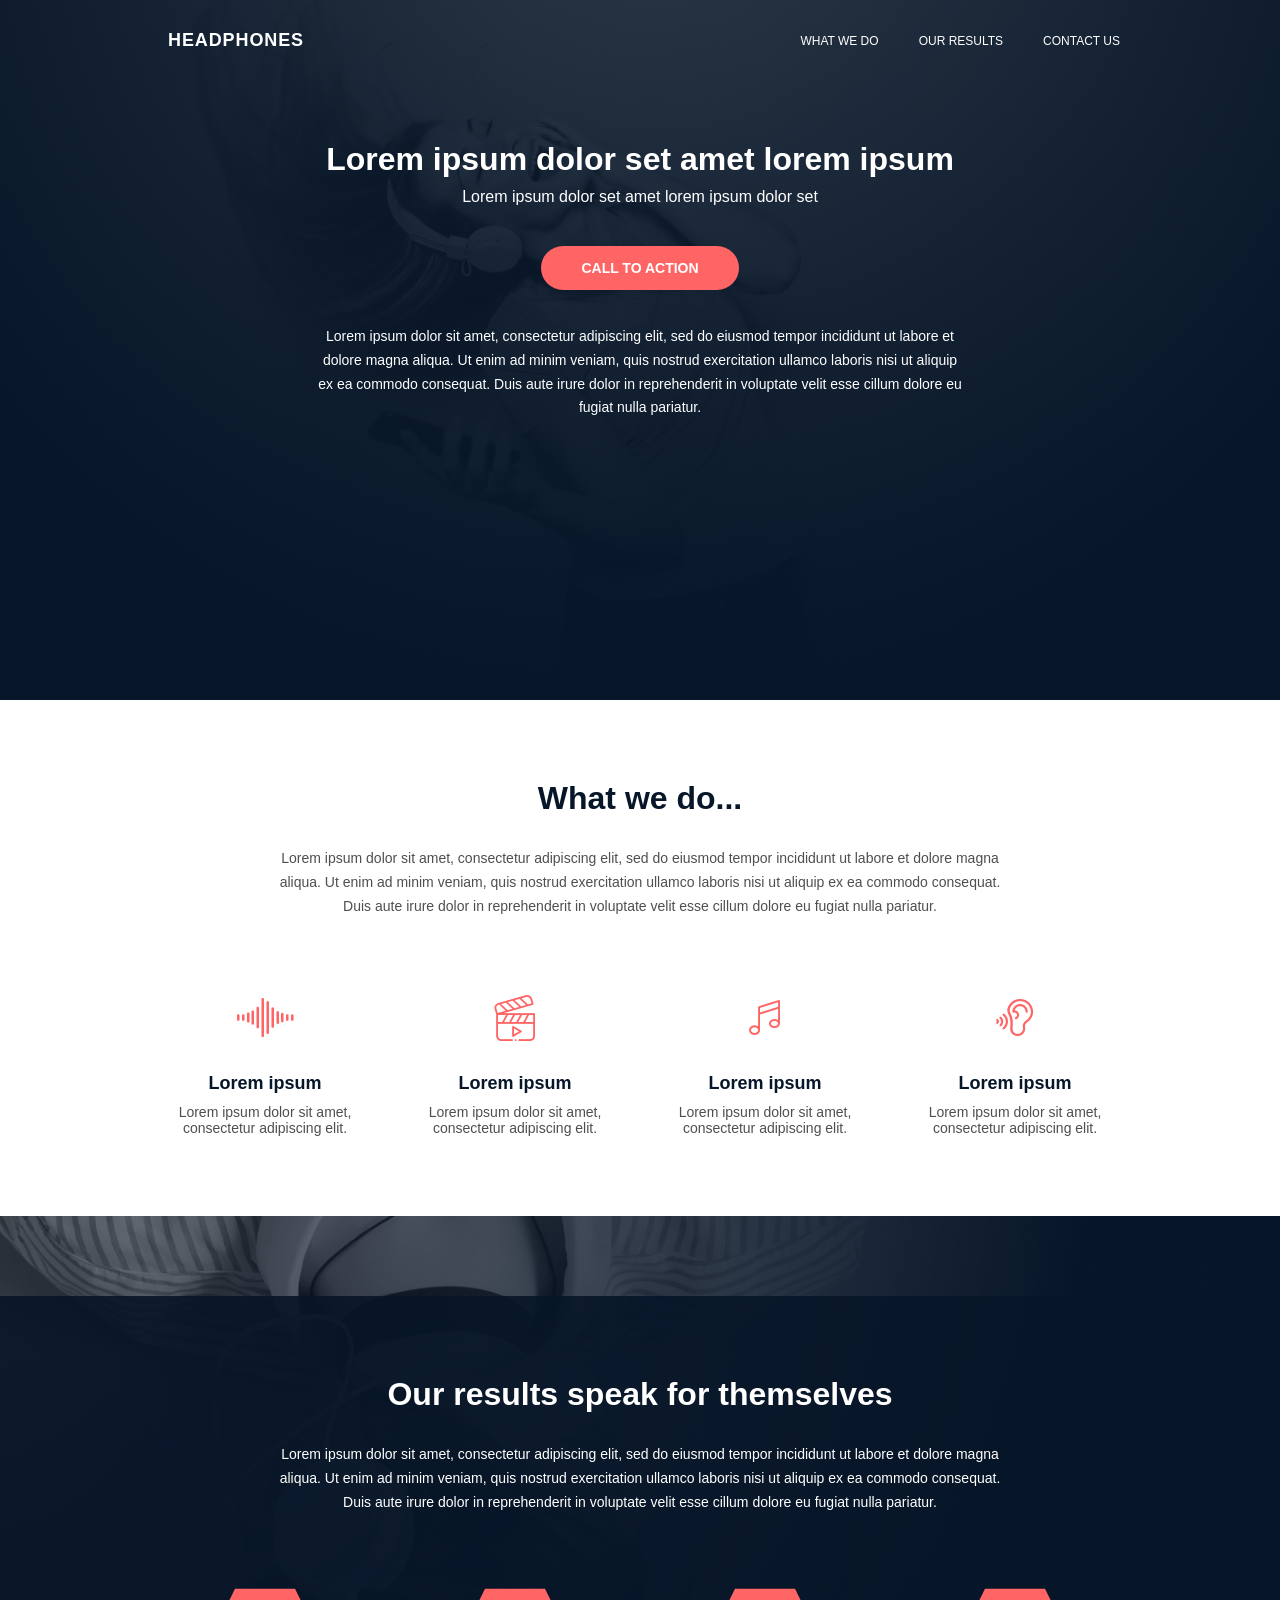
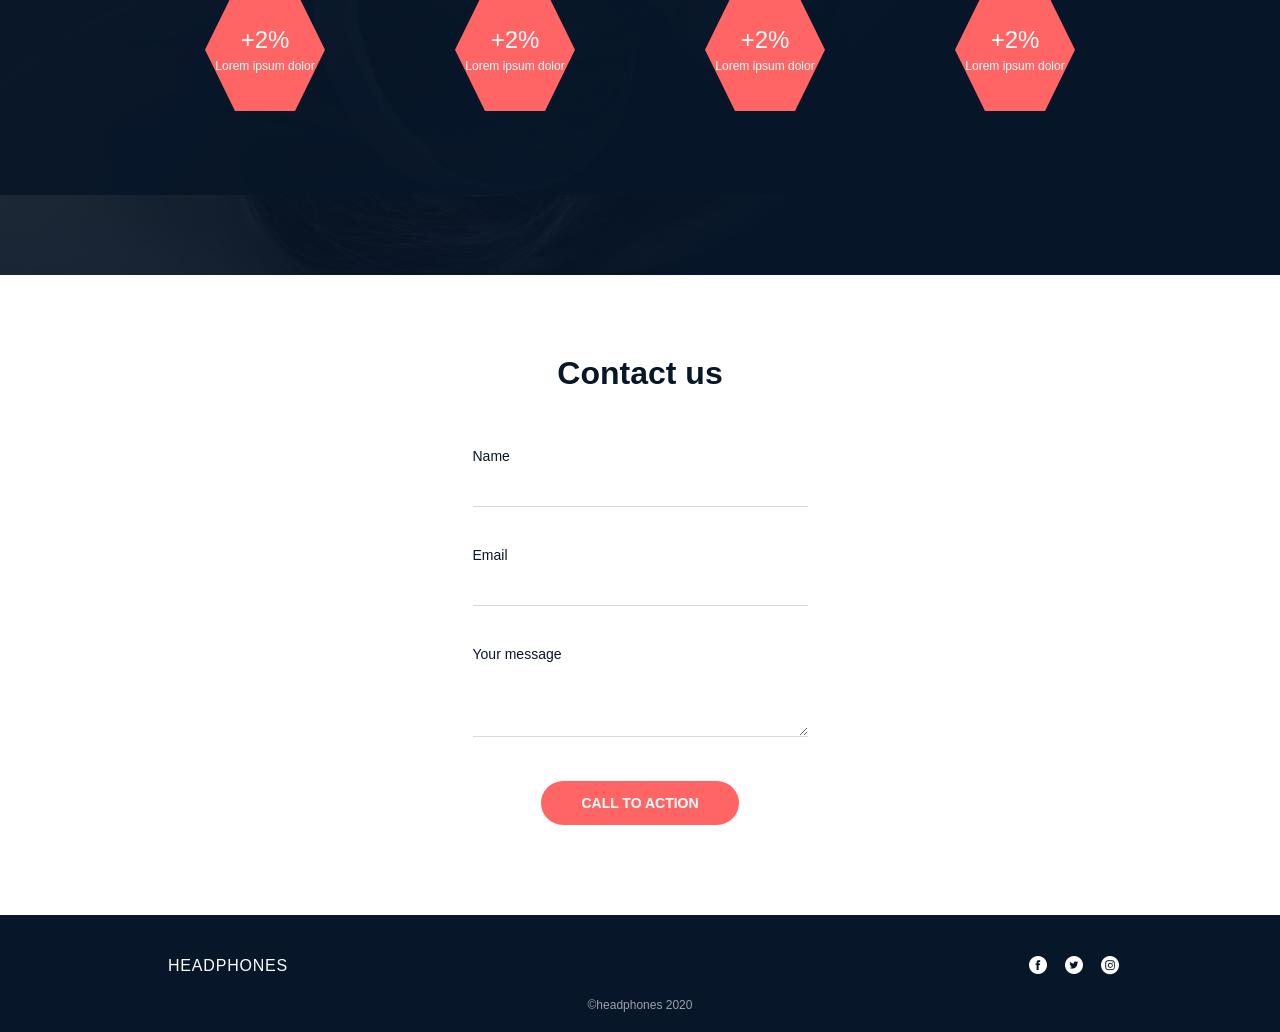
<file: headphones/7-index.html>
<!DOCTYPE html>
<html lang="en">
  <head>
    <meta charset="utf-8" />
    <title>Headphones</title>
    <meta name="viewport" content="width=device-width, initial-scale=1.0" />

    <!-- Styles for task 7 -->
    <link rel="stylesheet" href="7-styles.css" />
    <link rel="stylesheet" href="icons/holberton_school-icon.css" />
  </head>
  <body>
    
    <!-- HERO / HEADER -->
    <header class="hero">
      <div class="container hero-container">
        <nav class="nav">
          <a href="#" class="logo">
            <span class="holberton_school-icon-ic_headphones logo-icon"></span>
            <span class="logo-text">HEADPHONES</span>
          </a>

          <input type="checkbox" id="nav-toggle" class="nav-toggle" />
          <label for="nav-toggle" class="nav-toggle-label">
            <span></span>
          </label>

          <ul class="nav-menu">
            <li><a href="#what-we-do">what we do</a></li>
            <li><a href="#our-results">our results</a></li>
            <li><a href="#contact">contact us</a></li>
          </ul>
        </nav>

        <div class="hero-content">
          <h1>Lorem ipsum dolor set amet lorem ipsum</h1>
          <h2>Lorem ipsum dolor set amet lorem ipsum dolor set</h2>

          <a href="#" class="btn btn-primary hero-btn">CALL TO ACTION</a>

          <p class="hero-text">
            Lorem ipsum dolor sit amet, consectetur adipiscing elit, sed do
            eiusmod tempor incididunt ut labore et dolore magna aliqua. Ut enim
            ad minim veniam, quis nostrud exercitation ullamco laboris nisi ut
            aliquip ex ea commodo consequat. Duis aute irure dolor in
            reprehenderit in voluptate velit esse cillum dolore eu fugiat nulla
            pariatur.
          </p>
        </div>
      </div>
    </header>

    <main>
      <!-- WHAT WE DO SECTION -->
      <section id="what-we-do" class="section what-we-do">
        <div class="container">
          <h2 class="section-title">What we do...</h2>
          <p class="section-text">
            Lorem ipsum dolor sit amet, consectetur adipiscing elit, sed do
            eiusmod tempor incididunt ut labore et dolore magna aliqua. Ut enim
            ad minim veniam, quis nostrud exercitation ullamco laboris nisi ut
            aliquip ex ea commodo consequat. Duis aute irure dolor in
            reprehenderit in voluptate velit esse cillum dolore eu fugiat nulla
            pariatur.
          </p>

          <div class="features">
            <article class="feature">
              <span
                class="holberton_school-icon-ic_sound feature-icon"
                aria-hidden="true"
              ></span>
              <h3 class="feature-title">Lorem ipsum</h3>
              <p class="feature-text">
                Lorem ipsum dolor sit amet, consectetur adipiscing elit.
              </p>
            </article>

            <article class="feature">
              <span
                class="holberton_school-icon-ic_video feature-icon"
                aria-hidden="true"
              ></span>
              <h3 class="feature-title">Lorem ipsum</h3>
              <p class="feature-text">
                Lorem ipsum dolor sit amet, consectetur adipiscing elit.
              </p>
            </article>

            <article class="feature">
              <span
                class="holberton_school-icon-ic_music feature-icon"
                aria-hidden="true"
              ></span>
              <h3 class="feature-title">Lorem ipsum</h3>
              <p class="feature-text">
                Lorem ipsum dolor sit amet, consectetur adipiscing elit.
              </p>
            </article>

            <article class="feature">
              <span
                class="holberton_school-icon-ic_hearing feature-icon"
                aria-hidden="true"
              ></span>
              <h3 class="feature-title">Lorem ipsum</h3>
              <p class="feature-text">
                Lorem ipsum dolor sit amet, consectetur adipiscing elit.
              </p>
            </article>
          </div>
        </div>
      </section>

      <!-- OUR RESULTS SECTION -->
      <section id="our-results" class="section our-results">
        <div class="our-results-overlay">
          <div class="container our-results-container">
            <h2 class="section-title section-title-light">
              Our results speak for themselves
            </h2>
            <p class="section-text section-text-light">
              Lorem ipsum dolor sit amet, consectetur adipiscing elit, sed do
              eiusmod tempor incididunt ut labore et dolore magna aliqua. Ut
              enim ad minim veniam, quis nostrud exercitation ullamco laboris
              nisi ut aliquip ex ea commodo consequat. Duis aute irure dolor in
              reprehenderit in voluptate velit esse cillum dolore eu fugiat
              nulla pariatur.
            </p>

            <div class="stats">
              <div class="stat">
                <div class="hex">
                  <p class="hex-value">+2%</p>
                  <p class="hex-label">Lorem ipsum dolor</p>
                </div>
              </div>

              <div class="stat">
                <div class="hex">
                  <p class="hex-value">+2%</p>
                  <p class="hex-label">Lorem ipsum dolor</p>
                </div>
              </div>

              <div class="stat">
                <div class="hex">
                  <p class="hex-value">+2%</p>
                  <p class="hex-label">Lorem ipsum dolor</p>
                </div>
              </div>

              <div class="stat">
                <div class="hex">
                  <p class="hex-value">+2%</p>
                  <p class="hex-label">Lorem ipsum dolor</p>
                </div>
              </div>
            </div>
          </div>
        </div>
      </section>

      <!-- CONTACT US SECTION -->
      <section id="contact" class="section contact">
        <div class="container contact-container">
          <h2 class="section-title contact-title">Contact us</h2>

          <form class="contact-form" action="#" method="post" novalidate>
            <div class="form-group">
              <label for="contact-name">Name</label>
              <input type="text" id="contact-name" name="name" required />
            </div>

            <div class="form-group">
              <label for="contact-email">Email</label>
              <input type="email" id="contact-email" name="email" required />
            </div>

            <div class="form-group">
              <label for="contact-message">Your message</label>
              <textarea
                id="contact-message"
                name="message"
                rows="3"
                required
              ></textarea>
            </div>

            <button type="submit" class="btn btn-primary contact-btn">
              CALL TO ACTION
            </button>
          </form>
        </div>
      </section>
    </main>

    <!-- FOOTER -->
    <footer class="footer">
      <div class="container footer-container">
        <div class="footer-left">
          <span class="holberton_school-icon-ic_headphones logo-icon"></span>
          <span class="logo-text">HEADPHONES</span>
        </div>

        <div class="footer-right">
          <a href="#" aria-label="Facebook" class="footer-social">
            <span class="holberton_school-icon-ic_facebook"></span>
          </a>
          <a href="#" aria-label="Twitter" class="footer-social">
            <span class="holberton_school-icon-ic_twitter"></span>
          </a>
          <a href="#" aria-label="Instagram" class="footer-social">
            <span class="holberton_school-icon-ic_instagram"></span>
          </a>
        </div>
      </div>

      <p class="footer-copy">&copy;headphones 2020</p>
    </footer>
  </body>
</html>
</file>
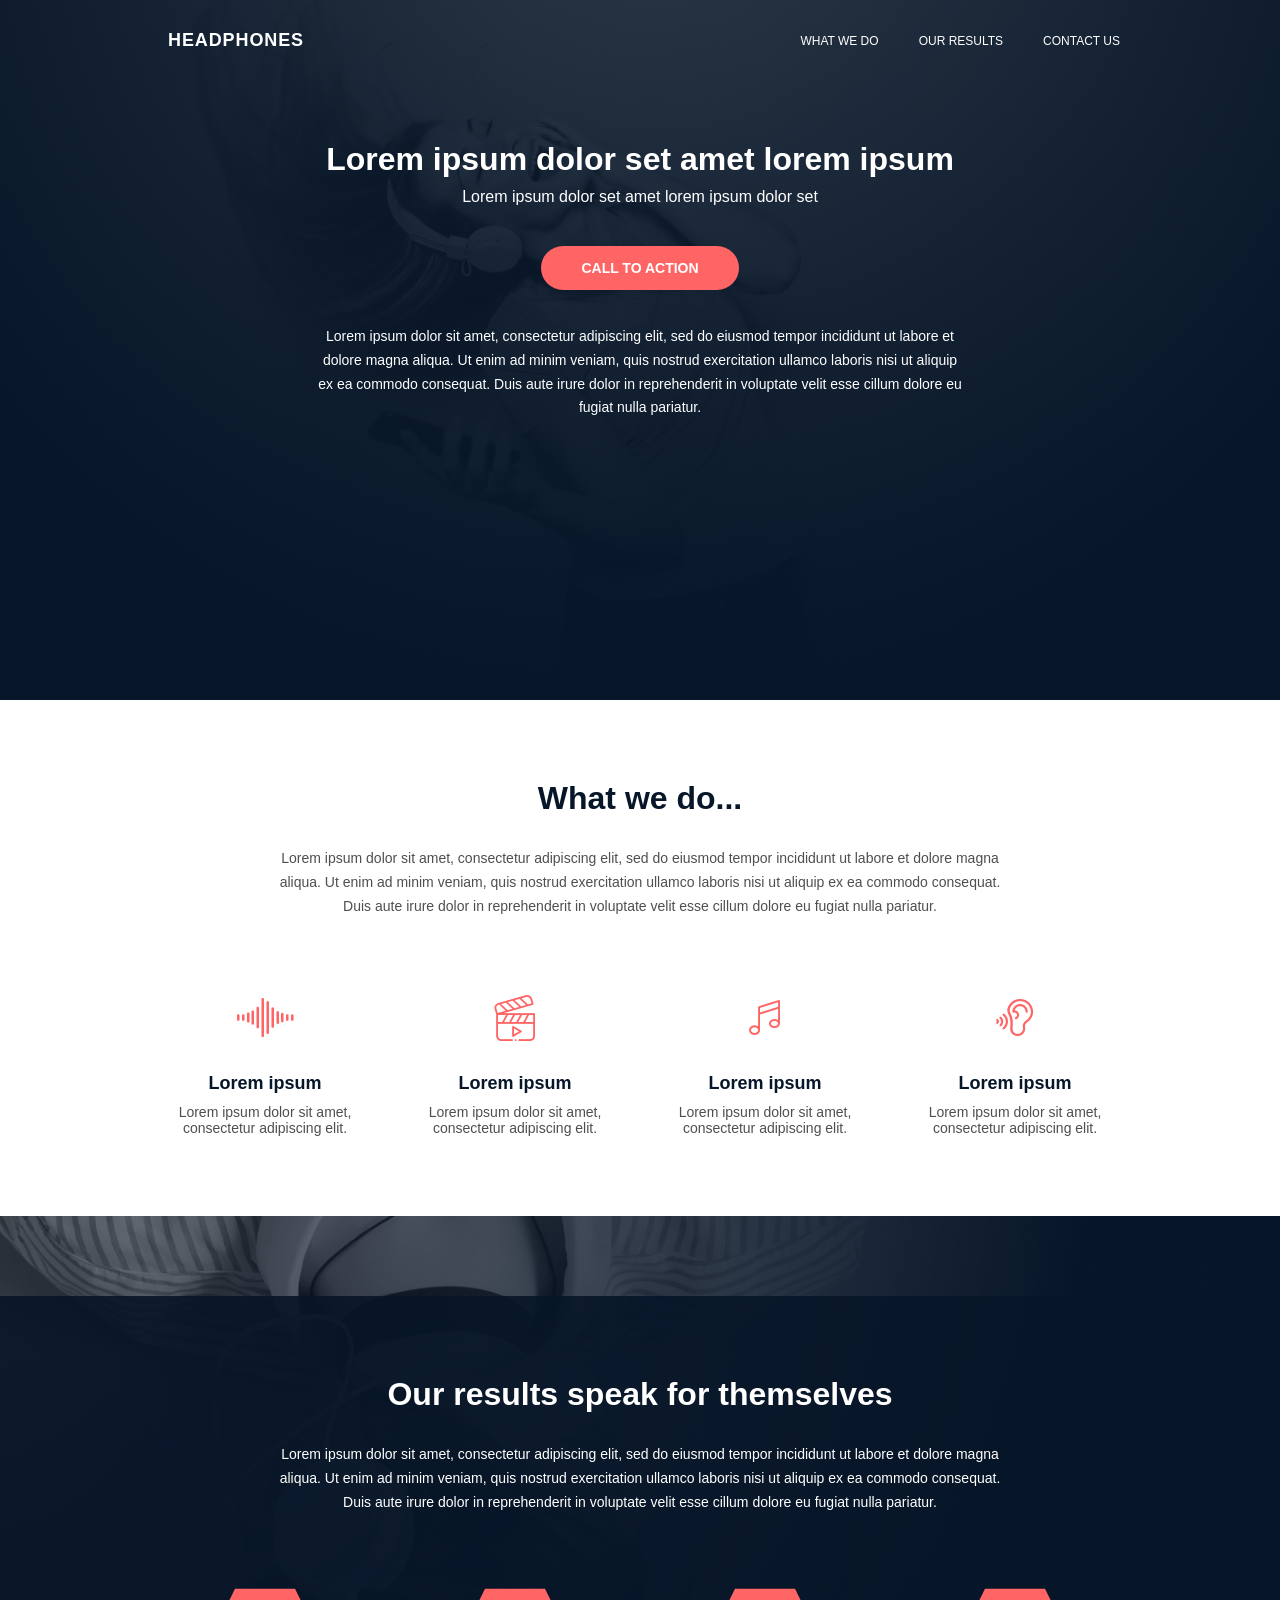
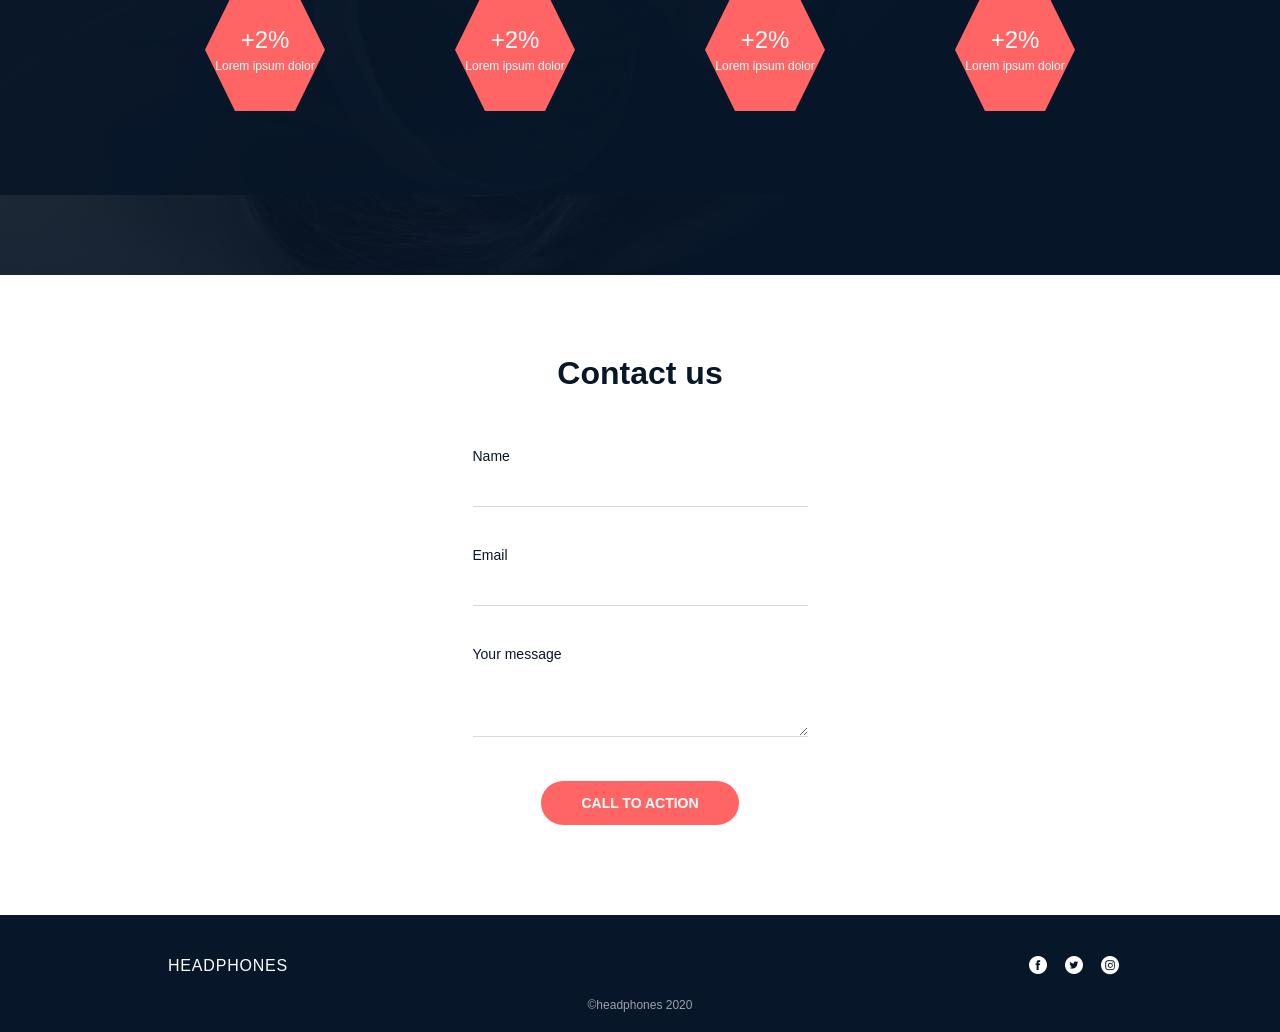
<file: headphones/8-index.html>
<!DOCTYPE html>
<html lang="en">
  <head>
    <meta charset="utf-8" />
    <title>Headphones</title>
    <meta name="viewport" content="width=device-width, initial-scale=1.0" />

    <link rel="stylesheet" href="8-styles.css" />
    <link rel="stylesheet" href="icons/holberton_school-icon.css" />
  </head>
  <body>
    <!-- HERO / HEADER -->
    <header class="hero">
      <div class="container hero-container">
        <nav class="nav">
          <a href="#" class="logo">
            <span class="holberton_school-icon-ic_headphones logo-icon"></span>
            <span class="logo-text">HEADPHONES</span>
          </a>

          <!-- Hamburger button (JS) -->
          <button
            class="nav-toggle"
            type="button"
            aria-label="Toggle navigation"
            aria-expanded="false"
          >
            <span class="nav-toggle-bar"></span>
            <span class="nav-toggle-bar"></span>
            <span class="nav-toggle-bar"></span>
          </button>

          <ul class="nav-menu">
            <li><a href="#what-we-do">what we do</a></li>
            <li><a href="#our-results">our results</a></li>
            <li><a href="#contact">contact us</a></li>
          </ul>
        </nav>

        <div class="hero-content">
          <h1>Lorem ipsum dolor set amet lorem ipsum</h1>
          <h2>Lorem ipsum dolor set amet lorem ipsum dolor set</h2>

          <a href="#" class="btn btn-primary hero-btn">CALL TO ACTION</a>

          <p class="hero-text">
            Lorem ipsum dolor sit amet, consectetur adipiscing elit, sed do
            eiusmod tempor incididunt ut labore et dolore magna aliqua. Ut enim
            ad minim veniam, quis nostrud exercitation ullamco laboris nisi ut
            aliquip ex ea commodo consequat. Duis aute irure dolor in
            reprehenderit in voluptate velit esse cillum dolore eu fugiat nulla
            pariatur.
          </p>
        </div>
      </div>
    </header>

    <main>
      <!-- WHAT WE DO SECTION -->
      <section id="what-we-do" class="section what-we-do">
        <div class="container">
          <h2 class="section-title">What we do...</h2>
          <p class="section-text">
            Lorem ipsum dolor sit amet, consectetur adipiscing elit, sed do
            eiusmod tempor incididunt ut labore et dolore magna aliqua. Ut enim
            ad minim veniam, quis nostrud exercitation ullamco laboris nisi ut
            aliquip ex ea commodo consequat. Duis aute irure dolor in
            reprehenderit in voluptate velit esse cillum dolore eu fugiat nulla
            pariatur.
          </p>

          <div class="features">
            <article class="feature">
              <span
                class="holberton_school-icon-ic_sound feature-icon"
                aria-hidden="true"
              ></span>
              <h3 class="feature-title">Lorem ipsum</h3>
              <p class="feature-text">
                Lorem ipsum dolor sit amet, consectetur adipiscing elit.
              </p>
            </article>

            <article class="feature">
              <span
                class="holberton_school-icon-ic_video feature-icon"
                aria-hidden="true"
              ></span>
              <h3 class="feature-title">Lorem ipsum</h3>
              <p class="feature-text">
                Lorem ipsum dolor sit amet, consectetur adipiscing elit.
              </p>
            </article>

            <article class="feature">
              <span
                class="holberton_school-icon-ic_music feature-icon"
                aria-hidden="true"
              ></span>
              <h3 class="feature-title">Lorem ipsum</h3>
              <p class="feature-text">
                Lorem ipsum dolor sit amet, consectetur adipiscing elit.
              </p>
            </article>

            <article class="feature">
              <span
                class="holberton_school-icon-ic_hearing feature-icon"
                aria-hidden="true"
              ></span>
              <h3 class="feature-title">Lorem ipsum</h3>
              <p class="feature-text">
                Lorem ipsum dolor sit amet, consectetur adipiscing elit.
              </p>
            </article>
          </div>
        </div>
      </section>

      <!-- OUR RESULTS SECTION -->
      <section id="our-results" class="section our-results">
        <div class="our-results-overlay">
          <div class="container our-results-container">
            <h2 class="section-title section-title-light">
              Our results speak for themselves
            </h2>
            <p class="section-text section-text-light">
              Lorem ipsum dolor sit amet, consectetur adipiscing elit, sed do
              eiusmod tempor incididunt ut labore et dolore magna aliqua. Ut
              enim ad minim veniam, quis nostrud exercitation ullamco laboris
              nisi ut aliquip ex ea commodo consequat. Duis aute irure dolor in
              reprehenderit in voluptate velit esse cillum dolore eu fugiat
              nulla pariatur.
            </p>

            <div class="stats">
              <div class="stat">
                <div class="hex">
                  <p class="hex-value">+2%</p>
                  <p class="hex-label">Lorem ipsum dolor</p>
                </div>
              </div>

              <div class="stat">
                <div class="hex">
                  <p class="hex-value">+2%</p>
                  <p class="hex-label">Lorem ipsum dolor</p>
                </div>
              </div>

              <div class="stat">
                <div class="hex">
                  <p class="hex-value">+2%</p>
                  <p class="hex-label">Lorem ipsum dolor</p>
                </div>
              </div>

              <div class="stat">
                <div class="hex">
                  <p class="hex-value">+2%</p>
                  <p class="hex-label">Lorem ipsum dolor</p>
                </div>
              </div>
            </div>
          </div>
        </div>
      </section>

      <!-- CONTACT US SECTION -->
      <section id="contact" class="section contact">
        <div class="container contact-container">
          <h2 class="section-title contact-title">Contact us</h2>

          <form class="contact-form" action="#" method="post" novalidate>
            <div class="form-group">
              <label for="contact-name">Name</label>
              <input type="text" id="contact-name" name="name" required />
            </div>

            <div class="form-group">
              <label for="contact-email">Email</label>
              <input type="email" id="contact-email" name="email" required />
            </div>

            <div class="form-group">
              <label for="contact-message">Your message</label>
              <textarea
                id="contact-message"
                name="message"
                rows="3"
                required
              ></textarea>
            </div>

            <button type="submit" class="btn btn-primary contact-btn">
              CALL TO ACTION
            </button>
          </form>
        </div>
      </section>
    </main>

    <!-- FOOTER -->
    <footer class="footer">
      <div class="container footer-container">
        <div class="footer-left">
          <span class="holberton_school-icon-ic_headphones logo-icon"></span>
          <span class="logo-text">HEADPHONES</span>
        </div>

        <div class="footer-right">
          <a href="#" aria-label="Facebook" class="footer-social">
            <span class="holberton_school-icon-ic_facebook"></span>
          </a>
          <a href="#" aria-label="Twitter" class="footer-social">
            <span class="holberton_school-icon-ic_twitter"></span>
          </a>
          <a href="#" aria-label="Instagram" class="footer-social">
            <span class="holberton_school-icon-ic_instagram"></span>
          </a>
        </div>
      </div>

      <p class="footer-copy">&copy;headphones 2020</p>
    </footer>

    <script src="8-script.js"></script>
  </body>
</html>
</file>
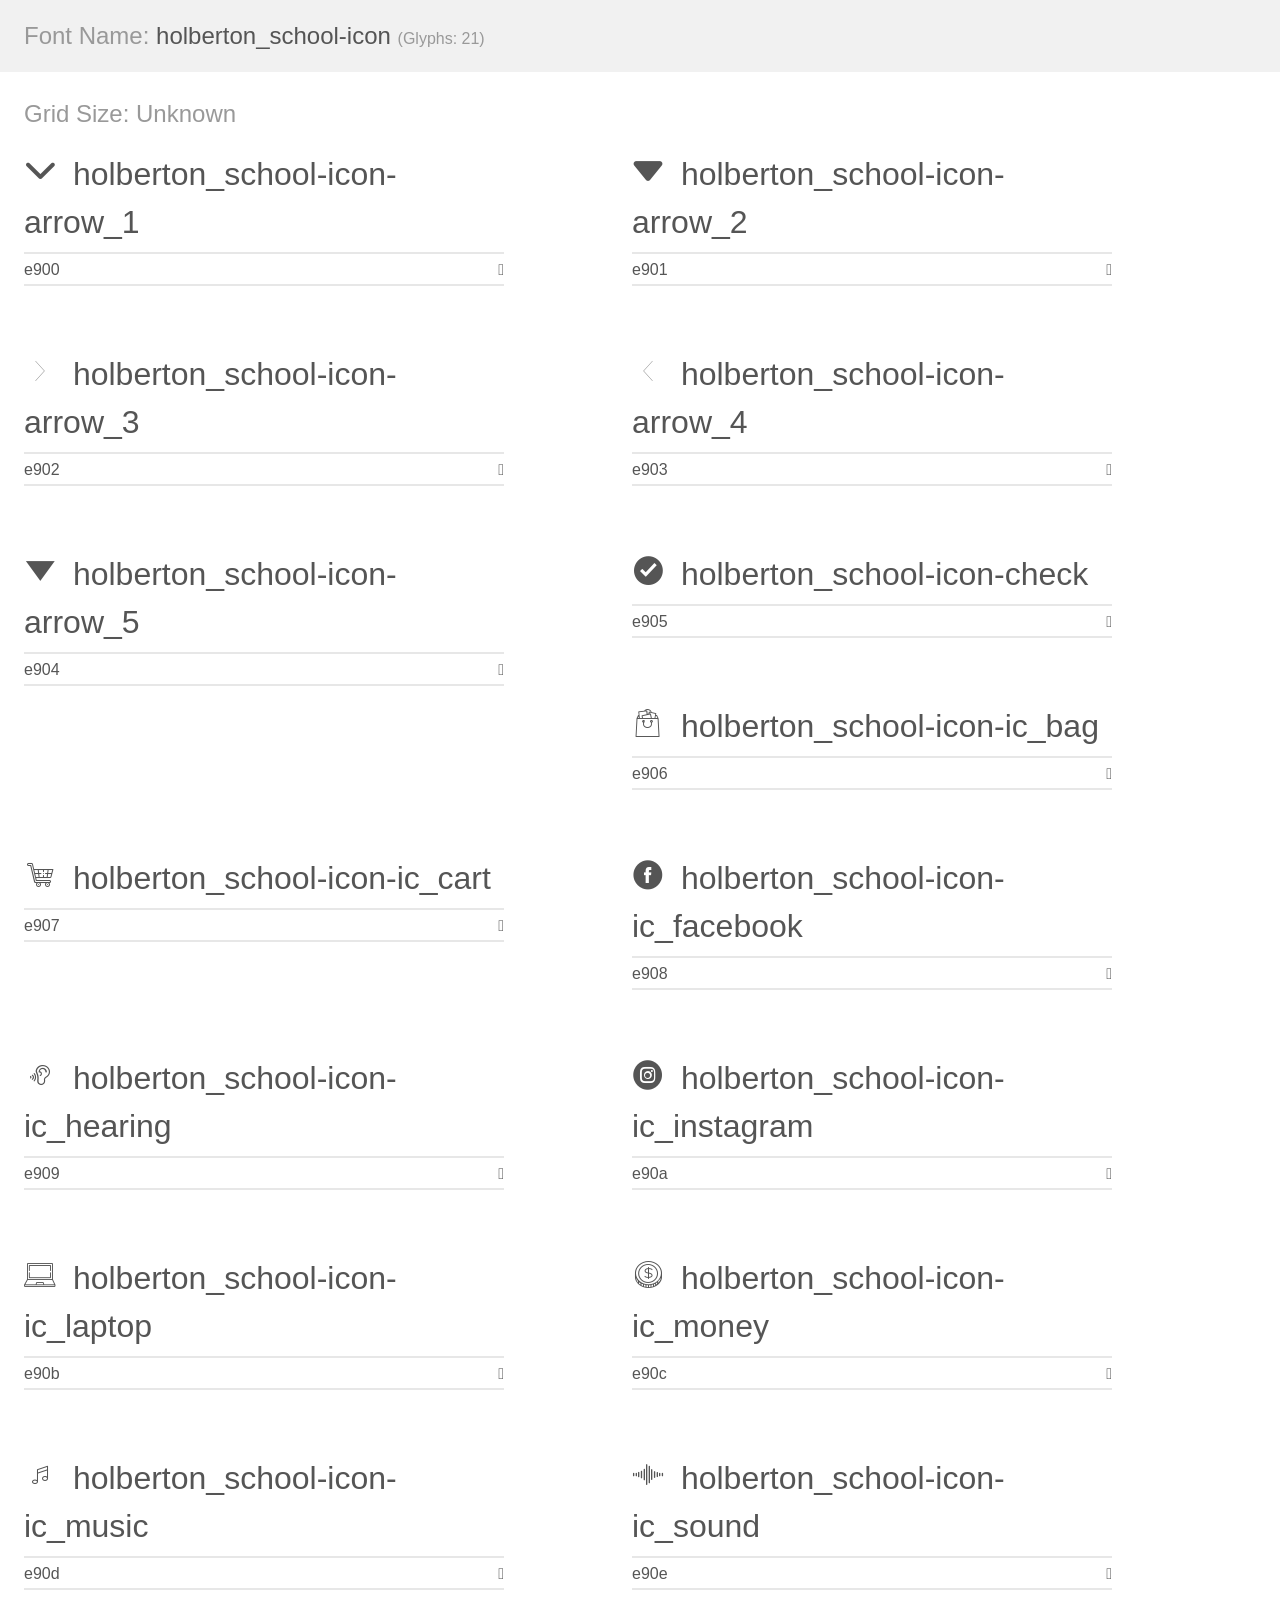
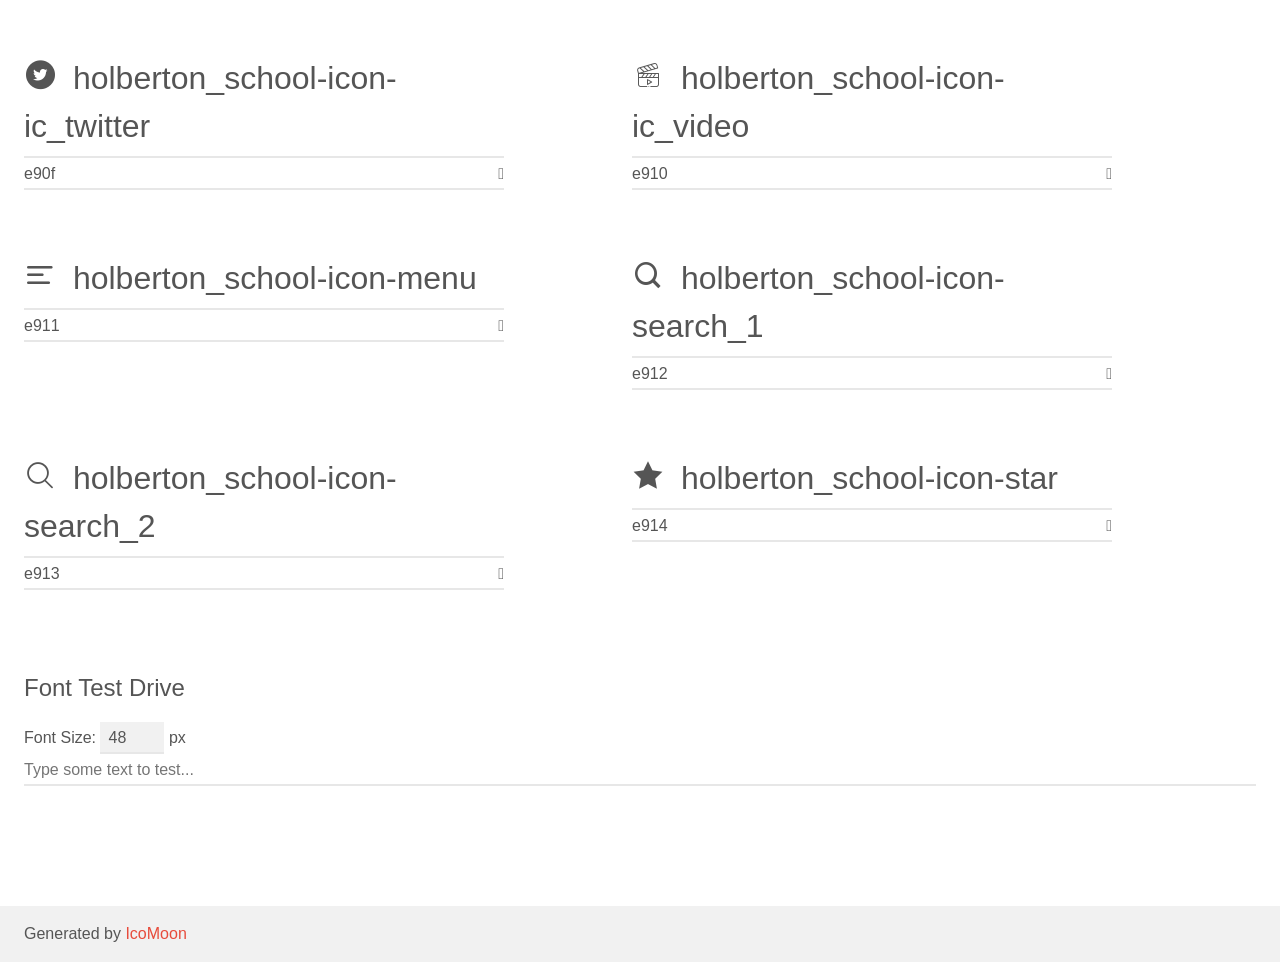
<file: headphones/icons/demo.html>
<!doctype html>
<html>
<head>
    <meta charset="utf-8">
    <title>IcoMoon Demo</title>
    <meta name="description" content="An Icon Font Generated By IcoMoon.io">
    <meta name="viewport" content="width=device-width, initial-scale=1">
    <link rel="stylesheet" href="demo-files/demo.css">
    <link rel="stylesheet" href="style.css"></head>
<body>
    <div class="bgc1 clearfix">
        <h1 class="mhmm mvm"><span class="fgc1">Font Name:</span> holberton_school-icon <small class="fgc1">(Glyphs:&nbsp;21)</small></h1>
    </div>
    <div class="clearfix mhl ptl">
        <h1 class="mvm mtn fgc1">Grid Size: Unknown</h1>
        <div class="glyph fs1">
            <div class="clearfix bshadow0 pbs">
                <span class="holberton_school-icon-arrow_1"></span>
                <span class="mls"> holberton_school-icon-arrow_1</span>
            </div>
            <fieldset class="fs0 size1of1 clearfix hidden-false">
                <input type="text" readonly value="e900" class="unit size1of2" />
                <input type="text" maxlength="1" readonly value="&#xe900;" class="unitRight size1of2 talign-right" />
            </fieldset>
            <div class="fs0 bshadow0 clearfix hidden-true">
                <span class="unit pvs fgc1">liga: </span>
                <input type="text" readonly value="" class="liga unitRight" />
            </div>
        </div>
        <div class="glyph fs1">
            <div class="clearfix bshadow0 pbs">
                <span class="holberton_school-icon-arrow_2"></span>
                <span class="mls"> holberton_school-icon-arrow_2</span>
            </div>
            <fieldset class="fs0 size1of1 clearfix hidden-false">
                <input type="text" readonly value="e901" class="unit size1of2" />
                <input type="text" maxlength="1" readonly value="&#xe901;" class="unitRight size1of2 talign-right" />
            </fieldset>
            <div class="fs0 bshadow0 clearfix hidden-true">
                <span class="unit pvs fgc1">liga: </span>
                <input type="text" readonly value="" class="liga unitRight" />
            </div>
        </div>
        <div class="glyph fs1">
            <div class="clearfix bshadow0 pbs">
                <span class="holberton_school-icon-arrow_3"></span>
                <span class="mls"> holberton_school-icon-arrow_3</span>
            </div>
            <fieldset class="fs0 size1of1 clearfix hidden-false">
                <input type="text" readonly value="e902" class="unit size1of2" />
                <input type="text" maxlength="1" readonly value="&#xe902;" class="unitRight size1of2 talign-right" />
            </fieldset>
            <div class="fs0 bshadow0 clearfix hidden-true">
                <span class="unit pvs fgc1">liga: </span>
                <input type="text" readonly value="" class="liga unitRight" />
            </div>
        </div>
        <div class="glyph fs1">
            <div class="clearfix bshadow0 pbs">
                <span class="holberton_school-icon-arrow_4"></span>
                <span class="mls"> holberton_school-icon-arrow_4</span>
            </div>
            <fieldset class="fs0 size1of1 clearfix hidden-false">
                <input type="text" readonly value="e903" class="unit size1of2" />
                <input type="text" maxlength="1" readonly value="&#xe903;" class="unitRight size1of2 talign-right" />
            </fieldset>
            <div class="fs0 bshadow0 clearfix hidden-true">
                <span class="unit pvs fgc1">liga: </span>
                <input type="text" readonly value="" class="liga unitRight" />
            </div>
        </div>
        <div class="glyph fs1">
            <div class="clearfix bshadow0 pbs">
                <span class="holberton_school-icon-arrow_5"></span>
                <span class="mls"> holberton_school-icon-arrow_5</span>
            </div>
            <fieldset class="fs0 size1of1 clearfix hidden-false">
                <input type="text" readonly value="e904" class="unit size1of2" />
                <input type="text" maxlength="1" readonly value="&#xe904;" class="unitRight size1of2 talign-right" />
            </fieldset>
            <div class="fs0 bshadow0 clearfix hidden-true">
                <span class="unit pvs fgc1">liga: </span>
                <input type="text" readonly value="" class="liga unitRight" />
            </div>
        </div>
        <div class="glyph fs1">
            <div class="clearfix bshadow0 pbs">
                <span class="holberton_school-icon-check"></span>
                <span class="mls"> holberton_school-icon-check</span>
            </div>
            <fieldset class="fs0 size1of1 clearfix hidden-false">
                <input type="text" readonly value="e905" class="unit size1of2" />
                <input type="text" maxlength="1" readonly value="&#xe905;" class="unitRight size1of2 talign-right" />
            </fieldset>
            <div class="fs0 bshadow0 clearfix hidden-true">
                <span class="unit pvs fgc1">liga: </span>
                <input type="text" readonly value="" class="liga unitRight" />
            </div>
        </div>
        <div class="glyph fs1">
            <div class="clearfix bshadow0 pbs">
                <span class="holberton_school-icon-ic_bag"></span>
                <span class="mls"> holberton_school-icon-ic_bag</span>
            </div>
            <fieldset class="fs0 size1of1 clearfix hidden-false">
                <input type="text" readonly value="e906" class="unit size1of2" />
                <input type="text" maxlength="1" readonly value="&#xe906;" class="unitRight size1of2 talign-right" />
            </fieldset>
            <div class="fs0 bshadow0 clearfix hidden-true">
                <span class="unit pvs fgc1">liga: </span>
                <input type="text" readonly value="" class="liga unitRight" />
            </div>
        </div>
        <div class="glyph fs1">
            <div class="clearfix bshadow0 pbs">
                <span class="holberton_school-icon-ic_cart"></span>
                <span class="mls"> holberton_school-icon-ic_cart</span>
            </div>
            <fieldset class="fs0 size1of1 clearfix hidden-false">
                <input type="text" readonly value="e907" class="unit size1of2" />
                <input type="text" maxlength="1" readonly value="&#xe907;" class="unitRight size1of2 talign-right" />
            </fieldset>
            <div class="fs0 bshadow0 clearfix hidden-true">
                <span class="unit pvs fgc1">liga: </span>
                <input type="text" readonly value="" class="liga unitRight" />
            </div>
        </div>
        <div class="glyph fs1">
            <div class="clearfix bshadow0 pbs">
                <span class="holberton_school-icon-ic_facebook"></span>
                <span class="mls"> holberton_school-icon-ic_facebook</span>
            </div>
            <fieldset class="fs0 size1of1 clearfix hidden-false">
                <input type="text" readonly value="e908" class="unit size1of2" />
                <input type="text" maxlength="1" readonly value="&#xe908;" class="unitRight size1of2 talign-right" />
            </fieldset>
            <div class="fs0 bshadow0 clearfix hidden-true">
                <span class="unit pvs fgc1">liga: </span>
                <input type="text" readonly value="" class="liga unitRight" />
            </div>
        </div>
        <div class="glyph fs1">
            <div class="clearfix bshadow0 pbs">
                <span class="holberton_school-icon-ic_hearing"></span>
                <span class="mls"> holberton_school-icon-ic_hearing</span>
            </div>
            <fieldset class="fs0 size1of1 clearfix hidden-false">
                <input type="text" readonly value="e909" class="unit size1of2" />
                <input type="text" maxlength="1" readonly value="&#xe909;" class="unitRight size1of2 talign-right" />
            </fieldset>
            <div class="fs0 bshadow0 clearfix hidden-true">
                <span class="unit pvs fgc1">liga: </span>
                <input type="text" readonly value="" class="liga unitRight" />
            </div>
        </div>
        <div class="glyph fs1">
            <div class="clearfix bshadow0 pbs">
                <span class="holberton_school-icon-ic_instagram"></span>
                <span class="mls"> holberton_school-icon-ic_instagram</span>
            </div>
            <fieldset class="fs0 size1of1 clearfix hidden-false">
                <input type="text" readonly value="e90a" class="unit size1of2" />
                <input type="text" maxlength="1" readonly value="&#xe90a;" class="unitRight size1of2 talign-right" />
            </fieldset>
            <div class="fs0 bshadow0 clearfix hidden-true">
                <span class="unit pvs fgc1">liga: </span>
                <input type="text" readonly value="" class="liga unitRight" />
            </div>
        </div>
        <div class="glyph fs1">
            <div class="clearfix bshadow0 pbs">
                <span class="holberton_school-icon-ic_laptop"></span>
                <span class="mls"> holberton_school-icon-ic_laptop</span>
            </div>
            <fieldset class="fs0 size1of1 clearfix hidden-false">
                <input type="text" readonly value="e90b" class="unit size1of2" />
                <input type="text" maxlength="1" readonly value="&#xe90b;" class="unitRight size1of2 talign-right" />
            </fieldset>
            <div class="fs0 bshadow0 clearfix hidden-true">
                <span class="unit pvs fgc1">liga: </span>
                <input type="text" readonly value="" class="liga unitRight" />
            </div>
        </div>
        <div class="glyph fs1">
            <div class="clearfix bshadow0 pbs">
                <span class="holberton_school-icon-ic_money"></span>
                <span class="mls"> holberton_school-icon-ic_money</span>
            </div>
            <fieldset class="fs0 size1of1 clearfix hidden-false">
                <input type="text" readonly value="e90c" class="unit size1of2" />
                <input type="text" maxlength="1" readonly value="&#xe90c;" class="unitRight size1of2 talign-right" />
            </fieldset>
            <div class="fs0 bshadow0 clearfix hidden-true">
                <span class="unit pvs fgc1">liga: </span>
                <input type="text" readonly value="" class="liga unitRight" />
            </div>
        </div>
        <div class="glyph fs1">
            <div class="clearfix bshadow0 pbs">
                <span class="holberton_school-icon-ic_music"></span>
                <span class="mls"> holberton_school-icon-ic_music</span>
            </div>
            <fieldset class="fs0 size1of1 clearfix hidden-false">
                <input type="text" readonly value="e90d" class="unit size1of2" />
                <input type="text" maxlength="1" readonly value="&#xe90d;" class="unitRight size1of2 talign-right" />
            </fieldset>
            <div class="fs0 bshadow0 clearfix hidden-true">
                <span class="unit pvs fgc1">liga: </span>
                <input type="text" readonly value="" class="liga unitRight" />
            </div>
        </div>
        <div class="glyph fs1">
            <div class="clearfix bshadow0 pbs">
                <span class="holberton_school-icon-ic_sound"></span>
                <span class="mls"> holberton_school-icon-ic_sound</span>
            </div>
            <fieldset class="fs0 size1of1 clearfix hidden-false">
                <input type="text" readonly value="e90e" class="unit size1of2" />
                <input type="text" maxlength="1" readonly value="&#xe90e;" class="unitRight size1of2 talign-right" />
            </fieldset>
            <div class="fs0 bshadow0 clearfix hidden-true">
                <span class="unit pvs fgc1">liga: </span>
                <input type="text" readonly value="" class="liga unitRight" />
            </div>
        </div>
        <div class="glyph fs1">
            <div class="clearfix bshadow0 pbs">
                <span class="holberton_school-icon-ic_twitter"></span>
                <span class="mls"> holberton_school-icon-ic_twitter</span>
            </div>
            <fieldset class="fs0 size1of1 clearfix hidden-false">
                <input type="text" readonly value="e90f" class="unit size1of2" />
                <input type="text" maxlength="1" readonly value="&#xe90f;" class="unitRight size1of2 talign-right" />
            </fieldset>
            <div class="fs0 bshadow0 clearfix hidden-true">
                <span class="unit pvs fgc1">liga: </span>
                <input type="text" readonly value="" class="liga unitRight" />
            </div>
        </div>
        <div class="glyph fs1">
            <div class="clearfix bshadow0 pbs">
                <span class="holberton_school-icon-ic_video"></span>
                <span class="mls"> holberton_school-icon-ic_video</span>
            </div>
            <fieldset class="fs0 size1of1 clearfix hidden-false">
                <input type="text" readonly value="e910" class="unit size1of2" />
                <input type="text" maxlength="1" readonly value="&#xe910;" class="unitRight size1of2 talign-right" />
            </fieldset>
            <div class="fs0 bshadow0 clearfix hidden-true">
                <span class="unit pvs fgc1">liga: </span>
                <input type="text" readonly value="" class="liga unitRight" />
            </div>
        </div>
        <div class="glyph fs1">
            <div class="clearfix bshadow0 pbs">
                <span class="holberton_school-icon-menu"></span>
                <span class="mls"> holberton_school-icon-menu</span>
            </div>
            <fieldset class="fs0 size1of1 clearfix hidden-false">
                <input type="text" readonly value="e911" class="unit size1of2" />
                <input type="text" maxlength="1" readonly value="&#xe911;" class="unitRight size1of2 talign-right" />
            </fieldset>
            <div class="fs0 bshadow0 clearfix hidden-true">
                <span class="unit pvs fgc1">liga: </span>
                <input type="text" readonly value="" class="liga unitRight" />
            </div>
        </div>
        <div class="glyph fs1">
            <div class="clearfix bshadow0 pbs">
                <span class="holberton_school-icon-search_1"></span>
                <span class="mls"> holberton_school-icon-search_1</span>
            </div>
            <fieldset class="fs0 size1of1 clearfix hidden-false">
                <input type="text" readonly value="e912" class="unit size1of2" />
                <input type="text" maxlength="1" readonly value="&#xe912;" class="unitRight size1of2 talign-right" />
            </fieldset>
            <div class="fs0 bshadow0 clearfix hidden-true">
                <span class="unit pvs fgc1">liga: </span>
                <input type="text" readonly value="" class="liga unitRight" />
            </div>
        </div>
        <div class="glyph fs1">
            <div class="clearfix bshadow0 pbs">
                <span class="holberton_school-icon-search_2"></span>
                <span class="mls"> holberton_school-icon-search_2</span>
            </div>
            <fieldset class="fs0 size1of1 clearfix hidden-false">
                <input type="text" readonly value="e913" class="unit size1of2" />
                <input type="text" maxlength="1" readonly value="&#xe913;" class="unitRight size1of2 talign-right" />
            </fieldset>
            <div class="fs0 bshadow0 clearfix hidden-true">
                <span class="unit pvs fgc1">liga: </span>
                <input type="text" readonly value="" class="liga unitRight" />
            </div>
        </div>
        <div class="glyph fs1">
            <div class="clearfix bshadow0 pbs">
                <span class="holberton_school-icon-star"></span>
                <span class="mls"> holberton_school-icon-star</span>
            </div>
            <fieldset class="fs0 size1of1 clearfix hidden-false">
                <input type="text" readonly value="e914" class="unit size1of2" />
                <input type="text" maxlength="1" readonly value="&#xe914;" class="unitRight size1of2 talign-right" />
            </fieldset>
            <div class="fs0 bshadow0 clearfix hidden-true">
                <span class="unit pvs fgc1">liga: </span>
                <input type="text" readonly value="" class="liga unitRight" />
            </div>
        </div>
    </div>

    <!--[if gt IE 8]><!-->
    <div class="mhl clearfix mbl">
        <h1>Font Test Drive</h1>
        <label>
            Font Size: <input id="fontSize" type="number" class="textbox0 mbm"
            min="8" value="48" />
            px
        </label>
        <input id="testText" type="text" class="phl size1of1 mvl"
        placeholder="Type some text to test..." value=""/>
        <div id="testDrive" class="holberton_school-icon-" style="font-family: holberton_school-icon">&nbsp;
        </div>
    </div>
    <!--<![endif]-->
    <div class="bgc1 clearfix">
        <p class="mhl">Generated by <a href="https://icomoon.io/app">IcoMoon</a></p>
    </div>

    <script src="demo-files/demo.js"></script>
</body>
</html>
</file>
<file: css_basic/base.css>
/* ========== Reset & Base ========== */

*,
*::before,
*::after {
  box-sizing: border-box;
}

html {
  font-size: 16px;
}

body {
  margin: 0;
  padding: 0;
  font-family: system-ui, -apple-system, BlinkMacSystemFont, "Segoe UI",
    sans-serif;
  line-height: 1.5;
  color: #111827;
  background-color: #f9fafb;
}

/* ========== Typography & Elements ========== */

a {
  color: #2563eb;
  text-decoration: none;
}

a:hover {
  text-decoration: underline;
}

h1,
h2,
h3 {
  margin-top: 0;
  color: #111827;
}

h1 {
  font-size: 1.875rem; /* 30px */
  margin-bottom: 0.5rem;
}

h2 {
  font-size: 1.5rem; /* 24px */
  margin-top: 1.5rem;
  margin-bottom: 0.5rem;
}

h3 {
  font-size: 1.25rem; /* 20px */
  margin-top: 1rem;
  margin-bottom: 0.5rem;
}

p {
  margin-top: 0.5rem;
  margin-bottom: 0.5rem;
}

img {
  max-width: 100%;
  height: auto;
  display: block;
}

/* ========== Layout Shells (non-flex) ========== */

header,
footer {
  background-color: #111827;
  color: #f9fafb;
}

/* Header navigation list */
header ul {
  list-style: none;
  padding: 0.5rem 1rem;
  margin: 0;
}

header li {
  display: inline-block;
  margin-right: 1rem;
}

header a {
  color: #f9fafb;
}

/* Footer */
footer {
  padding: 0.75rem 1rem;
  text-align: center;
}

footer a {
  color: #93c5fd;
}

/* Main containers */
main {
  min-height: 0;
}

article,
aside {
  min-height: 0;
}

/* ========== Table Base Styling ========== */

table {
  width: 100%;
  border-collapse: collapse;
  margin-top: 1rem;
  background-color: #ffffff;
}

th,
td {
  border: 1px solid #e5e7eb;
  padding: 0.5rem;
  text-align: left;
}

thead {
  background-color: #f3f4f6;
}

/* ========== Logo ========== */

.logo {
  font-size: 1.5rem;
  font-weight: 700;
  padding-right: 0.75rem;
}

/* ========== Responsive: works_on_smartphone ========== */

@media (max-width: 768px) {
  body.works_on_smartphone {
    font-size: 0.95rem;
  }

  body.works_on_smartphone header ul {
    display: flex;
    flex-wrap: wrap;
    gap: 0.5rem;
  }

  body.works_on_smartphone main {
    flex-direction: column;
  }

  body.works_on_smartphone article,
  body.works_on_smartphone aside {
    width: 100%;
  }

  body.works_on_smartphone aside {
    margin-top: 1rem;
  }
}
</file>
<file: css_basic/styles.css>
/* Basic global styling */
body {
  margin: 0;
  font-family: system-ui, -apple-system, BlinkMacSystemFont, "Segoe UI", sans-serif;
  line-height: 1.5;
}

/* Flexbox layout for Task 1 */

/* body contains: header, main, footer (column) */
body {
  display: flex;
  flex-direction: column;
  min-height: 100vh;
}

/* main contains: article + aside (row) */
main {
  display: flex;
  flex-direction: row;
  flex: auto;
}

/* article takes 2/3, aside 1/3 */
article {
  flex: 2;
  padding: 1rem;
  overflow-y: auto;
}

aside {
  flex: 1;
  padding: 1rem;
  overflow-y: auto;
  background-color: #f5f5f5;
}

/* Header & footer basic styling */
header {
  padding: 0.5rem 1rem;
  background-color: #111827;
  color: white;
}

header ul {
  list-style: none;
  display: flex;
  gap: 1rem;
  padding: 0;
  margin: 0;
}

header a {
  color: white;
  text-decoration: none;
}

header a:hover {
  text-decoration: underline;
}

footer {
  padding: 0.75rem 1rem;
  background-color: #111827;
  color: white;
  text-align: center;
}

footer a {
  color: #93c5fd;
}

/* Table styling in index.html */
table {
  width: 100%;
  border-collapse: collapse;
  margin-top: 1rem;
}

th, td {
  border: 1px solid #e5e7eb;
  padding: 0.5rem;
  text-align: left;
}

thead {
  background-color: #f3f4f6;
}
</file>
<file: headphones/0-styles.css>
/* =========================
   RESET & GLOBAL SETTINGS
   ========================= */

*,
*::before,
*::after {
  margin: 0;
  padding: 0;
  box-sizing: border-box;
}

:root {
  --color-primary: #ff6565;
  --color-bg: #020814;
  --color-text: #ffffff;
  --color-text-muted: rgba(255, 255, 255, 0.8);
  --font-main: "Source Sans Pro", system-ui, -apple-system, BlinkMacSystemFont, "Segoe UI", sans-serif;

  --container-max-width: 1000px;
  --container-padding-x: 1.5rem;
}

html,
body {
  height: 100%;
}

body {
  font-family: var(--font-main);
  background-color: var(--color-bg);
  color: var(--color-text);
}

/* Reusable container */
.container {
  max-width: var(--container-max-width);
  margin-inline: auto;
  padding-inline: var(--container-padding-x);
}

/* =========================
   HERO SECTION
   ========================= */

.hero {
  position: relative;
  min-height: 100vh;
  color: var(--color-text);
  background-image:
    linear-gradient(180deg, rgba(0, 0, 0, 0.5), rgba(2, 8, 20, 0.95)),
    url("images/headphones_hero_1.jpg");
  background-position: center;
  background-size: cover;
  background-repeat: no-repeat;
}

/* Extra overlay layer to control padding and layout */
.hero__overlay {
  width: 100%;
  height: 100%;
  padding-top: 1.5rem;
  padding-bottom: 3rem;
  display: flex;
  flex-direction: column;
}

/* =========================
   HEADER / NAVIGATION
   ========================= */

.header {
  width: 100%;
}

.header__inner {
  display: flex;
  align-items: center;
  justify-content: space-between;
}

/* Logo area */
.logo {
  display: inline-flex;
  align-items: center;
  gap: 0.75rem;
  text-decoration: none;
  color: var(--color-text);
}

.logo__icon {
  width: 40px;
  height: auto;
}

.logo__text {
  font-weight: 700;
  letter-spacing: 0.08em;
  font-size: 0.9rem;
}

/* Desktop navigation (hidden on mobile first) */
.nav {
  display: none;
}

.nav__list {
  list-style: none;
  display: flex;
  gap: 2rem;
}

.nav__link {
  text-decoration: none;
  font-size: 0.9rem;
  text-transform: lowercase;
  color: var(--color-text-muted);
  transition: color 0.2s ease-in-out;
}

/* Links hover/active color requirement */
.nav__link:hover,
.nav__link:active {
  color: var(--color-primary);
}

/* Mobile hamburger (visual only for this task) */
.nav-toggle {
  position: relative;
  width: 32px;
  height: 32px;
  background: transparent;
  border: none;
  cursor: pointer;
}

.nav-toggle__icon {
  position: relative;
  display: block;
  width: 100%;
  height: 100%;
}

/* Draw two horizontal lines */
.nav-toggle__icon::before,
.nav-toggle__icon::after {
  content: "";
  position: absolute;
  left: 4px;
  right: 4px;
  height: 2px;
  background-color: var(--color-text);
  border-radius: 999px;
}

.nav-toggle__icon::before {
  top: 10px;
}

.nav-toggle__icon::after {
  top: 18px;
}

/* Circular outline around the hamburger */
.nav-toggle::before {
  content: "";
  position: absolute;
  inset: 0;
  border-radius: 50%;
  border: 2px solid var(--color-text);
  opacity: 0.8;
}

/* =========================
   HERO CONTENT
   ========================= */

.hero__content {
  margin-top: 6rem;
  text-align: center;
}

.hero__title {
  font-size: 2rem;
  line-height: 1.2;
  font-weight: 700;
  margin-bottom: 1rem;
}

.hero__subtitle {
  font-size: 0.95rem;
  margin-bottom: 2rem;
  color: var(--color-text-muted);
}

/* Generic button style */
.btn {
  display: inline-flex;
  align-items: center;
  justify-content: center;
  padding: 0.9rem 2.8rem;
  border-radius: 999px;
  border: none;
  text-decoration: none;
  font-weight: 600;
  font-size: 0.9rem;
  cursor: pointer;
  transition: opacity 0.2s ease-in-out, transform 0.1s ease-in-out;
}

/* Primary CTA button */
.btn--primary {
  background-color: var(--color-primary);
  color: #ffffff;
}

/* Button hover/active requirement: opacity 0.9 */
.btn--primary:hover,
.btn--primary:active {
  opacity: 0.9;
  transform: translateY(1px);
}

.hero__description {
  margin-top: 2.5rem;
  font-size: 0.85rem;
  line-height: 1.6;
  color: var(--color-text-muted);
}

/* =========================
   RESPONSIVE STYLES
   ========================= */

/* Tablet and desktop (width >= 481px) */
@media (min-width: 481px) {
  .hero__overlay {
    padding-top: 2.5rem;
    padding-bottom: 4rem;
  }

  .hero__content {
    margin-top: 8rem;
    text-align: left;
    max-width: 60%;
  }

  .hero__title {
    font-size: 2.6rem;
  }

  .hero__subtitle {
    font-size: 1rem;
  }

  .hero__description {
    font-size: 0.9rem;
    max-width: 75%;
  }

  /* Show desktop nav and hide mobile hamburger */
  .nav {
    display: block;
  }

  .nav-tog
</file>
<file: headphones/icons/holberton_school-icon.css>
@font-face {
  font-family: 'holberton_school-icon';
  src:  url('fonts/holberton_school-icon.eot?sq4eq4');
  src:  url('fonts/holberton_school-icon.eot?sq4eq4#iefix') format('embedded-opentype'),
    url('fonts/holberton_school-icon.ttf?sq4eq4') format('truetype'),
    url('fonts/holberton_school-icon.woff?sq4eq4') format('woff'),
    url('fonts/holberton_school-icon.svg?sq4eq4#holberton_school-icon') format('svg');
  font-weight: normal;
  font-style: normal;
  font-display: block;
}

[class^="holberton_school-icon-"], [class*=" holberton_school-icon-"] {
  /* use !important to prevent issues with browser extensions that change fonts */
  font-family: 'holberton_school-icon' !important;
  speak: none;
  font-style: normal;
  font-weight: normal;
  font-variant: normal;
  text-transform: none;
  line-height: 1;

  /* Better Font Rendering =========== */
  -webkit-font-smoothing: antialiased;
  -moz-osx-font-smoothing: grayscale;
}

.holberton_school-icon-arrow_1:before {
  content: "\e900";
}
.holberton_school-icon-arrow_2:before {
  content: "\e901";
}
.holberton_school-icon-arrow_3:before {
  content: "\e902";
}
.holberton_school-icon-arrow_4:before {
  content: "\e903";
}
.holberton_school-icon-arrow_5:before {
  content: "\e904";
}
.holberton_school-icon-check:before {
  content: "\e905";
}
.holberton_school-icon-ic_bag:before {
  content: "\e906";
}
.holberton_school-icon-ic_cart:before {
  content: "\e907";
}
.holberton_school-icon-ic_facebook:before {
  content: "\e908";
}
.holberton_school-icon-ic_hearing:before {
  content: "\e909";
}
.holberton_school-icon-ic_instagram:before {
  content: "\e90a";
}
.holberton_school-icon-ic_laptop:before {
  content: "\e90b";
}
.holberton_school-icon-ic_money:before {
  content: "\e90c";
}
.holberton_school-icon-ic_music:before {
  content: "\e90d";
}
.holberton_school-icon-ic_sound:before {
  content: "\e90e";
}
.holberton_school-icon-ic_twitter:before {
  content: "\e90f";
}
.holberton_school-icon-ic_video:before {
  content: "\e910";
}
.holberton_school-icon-menu:before {
  content: "\e911";
}
.holberton_school-icon-search_1:before {
  content: "\e912";
}
.holberton_school-icon-search_2:before {
  content: "\e913";
}
.holberton_school-icon-star:before {
  content: "\e914";
}
</file>
<file: headphones/1-styles.css>
/* =========================
   RESET & GLOBAL SETTINGS
   ========================= */

*,
*::before,
*::after {
  margin: 0;
  padding: 0;
  box-sizing: border-box;
}

:root {
  --color-primary: #ff6565;
  --color-bg: #020814;
  --color-text: #ffffff;
  --color-text-muted: rgba(255, 255, 255, 0.8);
  --color-text-dark: #071629;
  --color-text-gray: #6b6b6b;
  --font-main: "Source Sans Pro", system-ui, -apple-system, BlinkMacSystemFont, "Segoe UI", sans-serif;

  --container-max-width: 1000px;
  --container-padding-x: 1.5rem;
}

html,
body {
  height: 100%;
}

body {
  font-family: var(--font-main);
  background-color: var(--color-bg);
  color: var(--color-text);
}

/* Reusable container */
.container {
  max-width: var(--container-max-width);
  margin-inline: auto;
  padding-inline: var(--container-padding-x);
}

/* =========================
   HERO SECTION
   ========================= */

.hero {
  position: relative;
  min-height: 100vh;
  color: var(--color-text);
  background-image:
    linear-gradient(180deg, rgba(0, 0, 0, 0.5), rgba(2, 8, 20, 0.95)),
    url("images/headphones_hero_1.jpg");
  background-position: center;
  background-size: cover;
  background-repeat: no-repeat;
}

.hero__overlay {
  width: 100%;
  height: 100%;
  padding-top: 1.5rem;
  padding-bottom: 3rem;
  display: flex;
  flex-direction: column;
}

/* =========================
   HEADER / NAVIGATION
   ========================= */

.header {
  width: 100%;
}

.header__inner {
  display: flex;
  align-items: center;
  justify-content: space-between;
}

/* Logo area */
.logo {
  display: inline-flex;
  align-items: center;
  gap: 0.75rem;
  text-decoration: none;
  color: var(--color-text);
}

.logo__icon {
  width: 40px;
  height: auto;
}

.logo__text {
  font-weight: 700;
  letter-spacing: 0.08em;
  font-size: 0.9rem;
}

/* Desktop navigation (hidden on mobile first) */
.nav {
  display: none;
}

.nav__list {
  list-style: none;
  display: flex;
  gap: 2rem;
}

.nav__link {
  text-decoration: none;
  font-size: 0.9rem;
  text-transform: lowercase;
  color: var(--color-text-muted);
  transition: color 0.2s ease-in-out;
}

/* Links hover/active color requirement */
.nav__link:hover,
.nav__link:active {
  color: var(--color-primary);
}

/* Mobile hamburger (visual only for this task) */
.nav-toggle {
  position: relative;
  width: 32px;
  height: 32px;
  background: transparent;
  border: none;
  cursor: pointer;
}

.nav-toggle__icon {
  position: relative;
  display: block;
  width: 100%;
  height: 100%;
}

/* Draw two horizontal lines */
.nav-toggle__icon::before,
.nav-toggle__icon::after {
  content: "";
  position: absolute;
  left: 4px;
  right: 4px;
  height: 2px;
  background-color: var(--color-text);
  border-radius: 999px;
}

.nav-toggle__icon::before {
  top: 10px;
}

.nav-toggle__icon::after {
  top: 18px;
}

/* Circular outline around the hamburger */
.nav-toggle::before {
  content: "";
  position: absolute;
  inset: 0;
  border-radius: 50%;
  border: 2px solid var(--color-text);
  opacity: 0.8;
}

/* =========================
   HERO CONTENT
   ========================= */

.hero__content {
  margin-top: 6rem;
  text-align: center;
}

.hero__title {
  font-size: 2rem;
  line-height: 1.2;
  font-weight: 700;
  margin-bottom: 1rem;
}

.hero__subtitle {
  font-size: 0.95rem;
  margin-bottom: 2rem;
  color: var(--color-text-muted);
}

/* Generic button style */
.btn {
  display: inline-flex;
  align-items: center;
  justify-content: center;
  padding: 0.9rem 2.8rem;
  border-radius: 999px;
  border: none;
  text-decoration: none;
  font-weight: 600;
  font-size: 0.9rem;
  cursor: pointer;
  transition: opacity 0.2s ease-in-out, transform 0.1s ease-in-out;
}

/* Primary CTA button */
.btn--primary {
  background-color: var(--color-primary);
  color: #ffffff;
}

/* Button hover/active requirement: opacity 0.9 */
.btn--primary:hover,
.btn--primary:active {
  opacity: 0.9;
  transform: translateY(1px);
}

.hero__description {
  margin-top: 2.5rem;
  font-size: 0.85rem;
  line-height: 1.6;
  color: var(--color-text-muted);
}

/* =========================
   GENERIC SECTION STYLES
   ========================= */

.section {
  padding: 4rem 0;
}

.section__inner {
  text-align: center;
}

.section__title {
  font-size: 1.6rem;
  font-weight: 600;
  color: var(--color-text-dark);
  margin-bottom: 1rem;
}

.section__intro {
  max-width: 600px;
  margin: 0 auto;
  font-size: 0.95rem;
  line-height: 1.6;
  color: var(--color-text-gray);
}

/* =========================
   WHAT WE DO SECTION
   ========================= */

.section--what {
  background-color: #ffffff;
  color: var(--color-text-dark);
}

.features {
  display: grid;
  grid-template-columns: 1fr;
  gap: 2.5rem;
  margin-top: 3rem;
}

.feature {
  text-align: center;
}

.feature__icon {
  display: inline-block;
  font-size: 3rem;
  color: var(--color-primary);
  margin-bottom: 1rem;
}

.feature__title {
  font-size: 1rem;
  font-weight: 600;
  margin-bottom: 0.5rem;
}

.feature__text {
  font-size: 0.9rem;
  line-height: 1.6;
  color: var(--color-text-gray);
}

/* =========================
   RESPONSIVE STYLES
   ========================= */

/* Tablet and desktop (width >= 481px) */
@media (min-width: 481px) {
  .hero__overlay {
    padding-top: 2.5rem;
    padding-bottom: 4rem;
  }

  .hero__content {
    margin-top: 8rem;
    text-align: left;
    max-width: 60%;
  }

  .hero__title {
    font-size: 2.6rem;
  }

  .hero__subtitle {
    font-size: 1rem;
  }

  .hero__description {
    font-size: 0.9rem;
    max-width: 75%;
  }

  /* Show desktop nav and hide mobile hamburger */
  .nav {
    display: block;
  }

  .nav-toggle {
    display: none;
  }
}

/* Wider screens: layout for features */
@media (min-width: 768px) {
  .features {
    grid-template-columns: repeat(4, minmax(0, 1fr));
  }

  .feature {
    text-align: left;
  }

  .section__inner {
    text-align: center;
  }
}
</file>
<file: headphones/2-styles.css>
/* =========================
   RESET & GLOBAL SETTINGS
   ========================= */

*,
*::before,
*::after {
  margin: 0;
  padding: 0;
  box-sizing: border-box;
}

:root {
  --color-primary: #ff6565;
  --color-bg: #020814;
  --color-text: #ffffff;
  --color-text-muted: rgba(255, 255, 255, 0.8);
  --color-text-dark: #071629;
  --color-text-gray: #6b6b6b;
  --font-main: "Source Sans Pro", system-ui, -apple-system, BlinkMacSystemFont, "Segoe UI", sans-serif;

  --container-max-width: 1000px;
  --container-padding-x: 1.5rem;
}

html,
body {
  height: 100%;
}

body {
  font-family: var(--font-main);
  background-color: var(--color-bg);
  color: var(--color-text);
}

/* Reusable container */
.container {
  max-width: var(--container-max-width);
  margin-inline: auto;
  padding-inline: var(--container-padding-x);
}

/* =========================
   HERO SECTION
   ========================= */

.hero {
  position: relative;
  min-height: 100vh;
  color: var(--color-text);
  background-image:
    linear-gradient(180deg, rgba(0, 0, 0, 0.5), rgba(2, 8, 20, 0.95)),
    url("images/headphones_hero_1.jpg");
  background-position: center;
  background-size: cover;
  background-repeat: no-repeat;
}

.hero__overlay {
  width: 100%;
  height: 100%;
  padding-top: 1.5rem;
  padding-bottom: 3rem;
  display: flex;
  flex-direction: column;
}

/* =========================
   HEADER / NAVIGATION
   ========================= */

.header {
  width: 100%;
}

.header__inner {
  display: flex;
  align-items: center;
  justify-content: space-between;
}

/* Logo area */
.logo {
  display: inline-flex;
  align-items: center;
  gap: 0.75rem;
  text-decoration: none;
  color: var(--color-text);
}

.logo__icon {
  width: 40px;
  height: auto;
}

.logo__text {
  font-weight: 700;
  letter-spacing: 0.08em;
  font-size: 0.9rem;
}

/* Desktop navigation (hidden on mobile first) */
.nav {
  display: none;
}

.nav__list {
  list-style: none;
  display: flex;
  gap: 2rem;
}

.nav__link {
  text-decoration: none;
  font-size: 0.9rem;
  text-transform: lowercase;
  color: var(--color-text-muted);
  transition: color 0.2s ease-in-out;
}

/* Links hover/active color requirement */
.nav__link:hover,
.nav__link:active {
  color: var(--color-primary);
}

/* Mobile hamburger (visual only for this task) */
.nav-toggle {
  position: relative;
  width: 32px;
  height: 32px;
  background: transparent;
  border: none;
  cursor: pointer;
}

.nav-toggle__icon {
  position: relative;
  display: block;
  width: 100%;
  height: 100%;
}

/* Draw two horizontal lines */
.nav-toggle__icon::before,
.nav-toggle__icon::after {
  content: "";
  position: absolute;
  left: 4px;
  right: 4px;
  height: 2px;
  background-color: var(--color-text);
  border-radius: 999px;
}

.nav-toggle__icon::before {
  top: 10px;
}

.nav-toggle__icon::after {
  top: 18px;
}

/* Circular outline around the hamburger */
.nav-toggle::before {
  content: "";
  position: absolute;
  inset: 0;
  border-radius: 50%;
  border: 2px solid var(--color-text);
  opacity: 0.8;
}

/* =========================
   HERO CONTENT
   ========================= */

.hero__content {
  margin-top: 6rem;
  text-align: center;
}

.hero__title {
  font-size: 2rem;
  line-height: 1.2;
  font-weight: 700;
  margin-bottom: 1rem;
}

.hero__subtitle {
  font-size: 0.95rem;
  margin-bottom: 2rem;
  color: var(--color-text-muted);
}

/* Generic button style */
.btn {
  display: inline-flex;
  align-items: center;
  justify-content: center;
  padding: 0.9rem 2.8rem;
  border-radius: 999px;
  border: none;
  text-decoration: none;
  font-weight: 600;
  font-size: 0.9rem;
  cursor: pointer;
  transition: opacity 0.2s ease-in-out, transform 0.1s ease-in-out;
}

/* Primary CTA button */
.btn--primary {
  background-color: var(--color-primary);
  color: #ffffff;
}

/* Button hover/active requirement: opacity 0.9 */
.btn--primary:hover,
.btn--primary:active {
  opacity: 0.9;
  transform: translateY(1px);
}

.hero__description {
  margin-top: 2.5rem;
  font-size: 0.85rem;
  line-height: 1.6;
  color: var(--color-text-muted);
}

/* =========================
   GENERIC SECTION STYLES
   ========================= */

.section {
  padding: 4rem 0;
}

.section__inner {
  text-align: center;
}

.section__title {
  font-size: 1.6rem;
  font-weight: 600;
  color: var(--color-text-dark);
  margin-bottom: 1rem;
}

.section__intro {
  max-width: 600px;
  margin: 0 auto;
  font-size: 0.95rem;
  line-height: 1.6;
  color: var(--color-text-gray);
}

/* =========================
   WHAT WE DO SECTION
   ========================= */

.section--what {
  background-color: #ffffff;
  color: var(--color-text-dark);
}

.features {
  display: grid;
  grid-template-columns: 1fr;
  gap: 2.5rem;
  margin-top: 3rem;
}

.feature {
  text-align: center;
}

.feature__icon {
  display: inline-block;
  font-size: 3rem;
  color: var(--color-primary);
  margin-bottom: 1rem;
}

.feature__title {
  font-size: 1rem;
  font-weight: 600;
  margin-bottom: 0.5rem;
}

.feature__text {
  font-size: 0.9rem;
  line-height: 1.6;
  color: var(--color-text-gray);
}

/* =========================
   OUR RESULTS SECTION
   ========================= */

.section--results {
  padding: 0; /* handled by inner container */
  background-color: #020814;
  color: #ffffff;
}

.results__overlay {
  background-image:
    linear-gradient(180deg, rgba(0, 0, 0, 0.5), rgba(2, 8, 20, 0.95)),
    url("images/headphones_hero_2.jpg");
  background-position: center;
  background-size: cover;
  background-repeat: no-repeat;
}

.results__inner {
  padding-block: 4rem;
}

.results__content {
  text-align: center;
  max-width: 650px;
  margin: 0 auto 3rem auto;
}

.results__title {
  font-size: 1.6rem;
  font-weight: 600;
  margin-bottom: 1rem;
}

.results__intro {
  font-size: 0.95rem;
  line-height: 1.7;
  color: var(--color-text-muted);
}

.results__cards {
  display: grid;
  grid-template-columns: 1fr;
  gap: 2.5rem;
  justify-items: center;
}

.result-card {
  position: relative;
  width: 170px;
  max-width: 60vw;
}

.result-card__shape {
  display: block;
  width: 100%;
  height: auto;
}

.result-card__content {
  position: absolute;
  top: 50%;
  left: 50%;
  transform: translate(-50%, -50%);
  text-align: center;
  padding-inline: 0.5rem;
}

.result-card__value {
  font-size: 1.4rem;
  font-weight: 700;
  margin-bottom: 0.25rem;
}

.result-card__label {
  font-size: 0.75rem;
  line-height: 1.3;
}

/* =========================
   RESPONSIVE STYLES
   ========================= */

/* Tablet and desktop (width >= 481px) */
@media (min-width: 481px) {
  .hero__overlay {
    padding-top: 2.5rem;
    padding-bottom: 4rem;
  }

  .hero__content {
    margin-top: 8rem;
    text-align: left;
    max-width: 60%;
  }

  .hero__title {
    font-size: 2.6rem;
  }

  .hero__subtitle {
    font-size: 1rem;
  }

  .hero__description {
    font-size: 0.9rem;
    max-width: 75%;
  }

  /* Show desktop nav and hide mobile hamburger */
  .nav {
    display: block;
  }

  .nav-toggle {
    display: none;
  }
}

/* Wider screens: layout for features & results cards */
@media (min-width: 768px) {
  .features {
    grid-template-columns: repeat(4, minmax(0, 1fr));
  }

  .feature {
    text-align: left;
  }

  .results__content {
    text-align: center;
  }

  .results__cards {
    grid-template-columns: repeat(4, minmax(0, 1fr));
    gap: 3rem;
  }

  .result-card {
    width: 180px;
  }
}
</file>
<file: headphones/4-styles.css>
/* ============= GLOBAL ============= */

*,
*::before,
*::after {
  box-sizing: border-box;
}

html {
  scroll-behavior: smooth;
}

body {
  margin: 0;
  font-family: -apple-system, BlinkMacSystemFont, "Segoe UI", Roboto,
    "Helvetica Neue", Arial, sans-serif;
  color: #071629;
  background-color: #ffffff;
}

img {
  max-width: 100%;
  height: auto;
  display: block;
}

a {
  color: inherit;
  text-decoration: none;
}

.container {
  max-width: 1000px;
  margin: 0 auto;
  padding: 0 20px;
}

.section {
  padding: 80px 0;
}

.section-title {
  font-size: 32px;
  font-weight: 600;
  text-align: center;
  margin: 0 0 30px;
}

.section-text {
  max-width: 730px;
  margin: 0 auto 70px;
  text-align: center;
  font-size: 14px;
  line-height: 1.7;
  color: #4f4f4f;
}

.btn {
  display: inline-block;
  padding: 14px 40px;
  border-radius: 22px;
  border: none;
  cursor: pointer;
  font-size: 14px;
  font-weight: 700;
}

/* Primary button in hero and contact */
.btn-primary {
  background-color: #ff6565;
  color: #ffffff;
}

.btn-primary:hover,
.btn-primary:active {
  opacity: 0.9;
}

/* ============= HERO / HEADER ============= */

.hero {
  position: relative;
  min-height: 700px;
  color: #ffffff;
  background: linear-gradient(
      to bottom,
      rgba(7, 22, 41, 0.8),
      rgba(7, 22, 41, 0.9)
    ),
    url("images/headphones_hero_1.jpg") center/cover no-repeat;
}

.hero-container {
  display: flex;
  flex-direction: column;
  min-height: 700px;
}

/* NAVBAR */

.nav {
  display: flex;
  align-items: center;
  justify-content: space-between;
  padding-top: 30px;
  margin-bottom: 90px;
}

.logo {
  display: inline-flex;
  align-items: center;
  gap: 8px;
  font-weight: 600;
  font-size: 18px;
}

.logo-icon {
  font-size: 24px;
  color: #ff6565;
}

.logo-text {
  letter-spacing: 0.05em;
}

/* Desktop menu */

.nav-menu {
  list-style: none;
  display: flex;
  gap: 40px;
  padding: 0;
  margin: 0;
  font-size: 12px;
  text-transform: uppercase;
}

.nav-menu a {
  position: relative;
}

.nav-menu a::after {
  content: "";
  position: absolute;
  left: 0;
  bottom: -6px;
  width: 0;
  height: 2px;
  background-color: #ff6565;
  transition: width 0.2s ease-out;
}

.nav-menu a:hover::after,
.nav-menu a:focus::after {
  width: 100%;
}

/* Mobile nav toggle */

.nav-toggle {
  display: none;
}

.nav-toggle-label {
  display: none;
  width: 24px;
  height: 18px;
  cursor: pointer;
}

.nav-toggle-label span,
.nav-toggle-label span::before,
.nav-toggle-label span::after {
  display: block;
  position: absolute;
  width: 24px;
  height: 2px;
  background-color: #ffffff;
  border-radius: 2px;
  content: "";
  transition: transform 0.2s ease-out, top 0.2s ease-out, opacity 0.2s;
}

.nav-toggle-label span {
  position: relative;
  top: 8px;
}

.nav-toggle-label span::before {
  top: -6px;
}

.nav-toggle-label span::after {
  top: 6px;
}

/* HERO CONTENT */

.hero-content {
  text-align: center;
  margin: 0 auto auto;
  max-width: 650px;
  padding-bottom: 120px;
}

.hero-content h1 {
  font-size: 32px;
  margin: 0 0 10px;
}

.hero-content h2 {
  font-size: 16px;
  font-weight: 400;
  margin: 0 0 40px;
}

.hero-btn {
  margin-bottom: 35px;
}

.hero-text {
  font-size: 14px;
  line-height: 1.7;
  margin: 0;
}

/* ============= WHAT WE DO SECTION ============= */

.what-we-do {
  background-color: #ffffff;
}

.features {
  display: grid;
  grid-template-columns: repeat(4, 1fr);
  gap: 40px;
}

.feature {
  text-align: center;
}

.feature-icon {
  font-size: 60px;
  color: #ff6565;
  display: inline-block;
  margin-bottom: 25px;
}

.feature-title {
  font-size: 18px;
  margin: 0 0 10px;
}

.feature-text {
  font-size: 14px;
  margin: 0;
  color: #4f4f4f;
}

/* ============= OUR RESULTS SECTION ============= */

.our-results {
  position: relative;
  color: #ffffff;
  background: url("images/headphones_hero_2.jpg") center/cover no-repeat;
}

.our-results-overlay {
  background: rgba(7, 22, 41, 0.9);
  padding: 80px 0;
}

.section-title-light {
  color: #ffffff;
}

.section-text-light {
  color: #ffffff;
}

.our-results-container {
  text-align: center;
}

.stats {
  display: grid;
  grid-template-columns: repeat(4, 1fr);
  gap: 40px;
  margin-top: 50px;
}

.stat {
  display: flex;
  justify-content: center;
}

.hex {
  width: 120px;
  height: 130px;
  background-color: #ff6565;
  clip-path: polygon(
    25% 3%,
    75% 3%,
    100% 50%,
    75% 97%,
    25% 97%,
    0% 50%
  );
  display: flex;
  flex-direction: column;
  justify-content: center;
  align-items: center;
  color: #ffffff;
}

.hex-value {
  font-size: 24px;
  margin: 0 0 5px;
}

.hex-label {
  font-size: 12px;
  margin: 0;
}

/* ============= CONTACT SECTION ============= */

.section.contact {
  background-color: #ffffff;
  padding: 80px 0 90px;
}

.contact-container {
  text-align: center;
}

.contact-title {
  margin-bottom: 56px;
}

.contact-form {
  max-width: 335px;
  margin: 0 auto;
  text-align: left;
}

.form-group {
  margin-bottom: 40px;
}

.form-group label {
  display: block;
  font-size: 14px;
  margin-bottom: 10px;
}

.contact-form input,
.contact-form textarea {
  width: 100%;
  border: none;
  border-bottom: 1px solid #d9d9d9;
  padding: 8px 0;
  font-size: 14px;
  font-family: inherit;
  background-color: transparent;
  outline: none;
}

.contact-form input:focus,
.contact-form textarea:focus {
  border-bottom-color: #ff6565;
}

.contact-btn {
  display: block;
  margin: 40px auto 0;
}

/* ============= FOOTER (FINAL) ============= */

.footer {
  background-color: #071629;
  color: #ffffff;
  padding-top: 40px;
  padding-bottom: 20px;
}

.footer-container {
  display: flex;
  align-items: center;
  justify-content: space-between;
  gap: 20px;
  margin-bottom: 20px;
}

.footer-left {
  display: inline-flex;
  align-items: center;
  gap: 8px;
}

.footer-right {
  display: flex;
  align-items: center;
  gap: 16px;
}

.footer-social span {
  font-size: 20px;
}

.footer-copy {
  text-align: center;
  font-size: 12px;
  opacity: 0.6;
  margin: 0;
}

/* ============= RESPONSIVE ============= */

/* Tablet */

@media screen and (max-width: 900px) {
  .features {
    grid-template-columns: repeat(2, 1fr);
  }

  .stats {
    grid-template-columns: repeat(2, 1fr);
  }
}

/* Mobile */

@media screen and (max-width: 600px) {
  .nav-menu {
    position: absolute;
    top: 70px;
    right: 20px;
    background-color: rgba(7, 22, 41, 0.95);
    flex-direction: column;
    gap: 20px;
    padding: 20px 30px;
    display: none;
  }

  .nav-toggle-label {
    display: block;
    position: relative;
  }

  .nav {
    position: relative;
  }

  .nav-toggle:checked + .nav-toggle-label + .nav-menu {
    display: flex;
  }

  .hero {
    min-height: 600px;
  }

  .hero-container {
    min-height: 600px;
  }

  .hero-content {
    padding-bottom: 80px;
  }

  .features {
    grid-template-columns: 1fr;
  }

  .stats {
    grid-template-columns: 1fr;
  }

  .section {
    padding: 60px 0;
  }

  .section-title {
    font-size: 28px;
  }

  .contact-form {
    max-width: 100%;
    padding: 0 10px;
  }

  .footer-container {
    flex-direction: column;
    justify-content: center;
  }
}
</file>
<file: headphones/6-styles.css>
/* ============= GLOBAL ============= */

*,
*::before,
*::after {
  box-sizing: border-box;
}

html {
  scroll-behavior: smooth;
}

body {
  margin: 0;
  font-family: -apple-system, BlinkMacSystemFont, "Segoe UI", Roboto,
    "Helvetica Neue", Arial, sans-serif;
  color: #071629;
  background-color: #ffffff;
}

img {
  max-width: 100%;
  height: auto;
  display: block;
}

a {
  color: inherit;
  text-decoration: none;
}

.container {
  max-width: 1000px;
  margin: 0 auto;
  padding: 0 20px;
}

.section {
  padding: 80px 0;
}

.section-title {
  font-size: 32px;
  font-weight: 600;
  text-align: center;
  margin: 0 0 30px;
}

.section-text {
  max-width: 730px;
  margin: 0 auto 70px;
  text-align: center;
  font-size: 14px;
  line-height: 1.7;
  color: #4f4f4f;
}

.btn {
  display: inline-block;
  padding: 14px 40px;
  border-radius: 22px;
  border: none;
  cursor: pointer;
  font-size: 14px;
  font-weight: 700;
}

/* Primary button in hero and contact */
.btn-primary {
  background-color: #ff6565;
  color: #ffffff;
}

.btn-primary:hover,
.btn-primary:active {
  opacity: 0.9;
}

/* ============= HERO / HEADER ============= */

.hero {
  position: relative;
  min-height: 700px;
  color: #ffffff;
  background: linear-gradient(
      to bottom,
      rgba(7, 22, 41, 0.8),
      rgba(7, 22, 41, 0.9)
    ),
    url("images/headphones_hero_1.jpg") center/cover no-repeat;
}

.hero-container {
  display: flex;
  flex-direction: column;
  min-height: 700px;
}

/* NAVBAR */

.nav {
  display: flex;
  align-items: center;
  justify-content: space-between;
  padding-top: 30px;
  margin-bottom: 90px;
}

.logo {
  display: inline-flex;
  align-items: center;
  gap: 8px;
  font-weight: 600;
  font-size: 18px;
}

.logo-icon {
  font-size: 24px;
  color: #ff6565;
}

.logo-text {
  letter-spacing: 0.05em;
}

/* Desktop menu */

.nav-menu {
  list-style: none;
  display: flex;
  gap: 40px;
  padding: 0;
  margin: 0;
  font-size: 12px;
  text-transform: uppercase;
}

.nav-menu a {
  position: relative;
}

.nav-menu a::after {
  content: "";
  position: absolute;
  left: 0;
  bottom: -6px;
  width: 0;
  height: 2px;
  background-color: #ff6565;
  transition: width 0.2s ease-out;
}

.nav-menu a:hover::after,
.nav-menu a:focus::after {
  width: 100%;
}

/* Mobile nav toggle (checkbox) */

.nav-toggle {
  display: none;
}

.nav-toggle-label {
  display: none;
  width: 24px;
  height: 18px;
  cursor: pointer;
}

.nav-toggle-label span,
.nav-toggle-label span::before,
.nav-toggle-label span::after {
  display: block;
  position: absolute;
  width: 24px;
  height: 2px;
  background-color: #ffffff;
  border-radius: 2px;
  content: "";
  transition: transform 0.2s ease-out, top 0.2s ease-out, opacity 0.2s;
}

.nav-toggle-label span {
  position: relative;
  top: 8px;
}

.nav-toggle-label span::before {
  top: -6px;
}

.nav-toggle-label span::after {
  top: 6px;
}

/* HERO CONTENT */

.hero-content {
  text-align: center;
  margin: 0 auto auto;
  max-width: 650px;
  padding-bottom: 120px;
}

.hero-content h1 {
  font-size: 32px;
  margin: 0 0 10px;
}

.hero-content h2 {
  font-size: 16px;
  font-weight: 400;
  margin: 0 0 40px;
}

.hero-btn {
  margin-bottom: 35px;
}

.hero-text {
  font-size: 14px;
  line-height: 1.7;
  margin: 0;
}

/* ============= WHAT WE DO SECTION ============= */

.what-we-do {
  background-color: #ffffff;
}

.features {
  display: grid;
  grid-template-columns: repeat(4, 1fr);
  gap: 40px;
}

.feature {
  text-align: center;
}

.feature-icon {
  font-size: 60px;
  color: #ff6565;
  display: inline-block;
  margin-bottom: 25px;
}

.feature-title {
  font-size: 18px;
  margin: 0 0 10px;
}

.feature-text {
  font-size: 14px;
  margin: 0;
  color: #4f4f4f;
}

/* ============= OUR RESULTS SECTION ============= */

.our-results {
  position: relative;
  color: #ffffff;
  background: url("images/headphones_hero_2.jpg") center/cover no-repeat;
}

.our-results-overlay {
  background: rgba(7, 22, 41, 0.9);
  padding: 80px 0;
}

.section-title-light {
  color: #ffffff;
}

.section-text-light {
  color: #ffffff;
}

.our-results-container {
  text-align: center;
}

.stats {
  display: grid;
  grid-template-columns: repeat(4, 1fr);
  gap: 40px;
  margin-top: 50px;
}

.stat {
  display: flex;
  justify-content: center;
}

/* Pentagon shape with CSS ONLY (no image) */
.hex {
  width: 120px;
  height: 130px;
  background-color: #ff6565;
  clip-path: polygon(
    25% 3%,
    75% 3%,
    100% 50%,
    75% 97%,
    25% 97%,
    0% 50%
  );
  display: flex;
  flex-direction: column;
  justify-content: center;
  align-items: center;
  color: #ffffff;
}

.hex-value {
  font-size: 24px;
  margin: 0 0 5px;
}

.hex-label {
  font-size: 12px;
  margin: 0;
}

/* ============= CONTACT SECTION ============= */

.section.contact {
  background-color: #ffffff;
  padding: 80px 0 90px;
}

.contact-container {
  text-align: center;
}

.contact-title {
  margin-bottom: 56px;
}

.contact-form {
  max-width: 335px;
  margin: 0 auto;
  text-align: left;
}

.form-group {
  margin-bottom: 40px;
}

.form-group label {
  display: block;
  font-size: 14px;
  margin-bottom: 10px;
}

.contact-form input,
.contact-form textarea {
  width: 100%;
  border: none;
  border-bottom: 1px solid #d9d9d9;
  padding: 8px 0;
  font-size: 14px;
  font-family: inherit;
  background-color: transparent;
  outline: none;
}

.contact-form input:focus,
.contact-form textarea:focus {
  border-bottom-color: #ff6565;
}

.contact-btn {
  display: block;
  margin: 40px auto 0;
}

/* ============= FOOTER ============= */

.footer {
  background-color: #071629;
  color: #ffffff;
  padding-top: 40px;
  padding-bottom: 20px;
}

.footer-container {
  display: flex;
  align-items: center;
  justify-content: space-between;
  gap: 20px;
  margin-bottom: 20px;
}

.footer-left {
  display: inline-flex;
  align-items: center;
  gap: 8px;
}

.footer-right {
  display: flex;
  align-items: center;
  gap: 16px;
}

.footer-social span {
  font-size: 20px;
}

.footer-copy {
  text-align: center;
  font-size: 12px;
  opacity: 0.6;
  margin: 0;
}

/* ============= RESPONSIVE ============= */

/* Tablet */

@media screen and (max-width: 900px) {
  .features {
    grid-template-columns: repeat(2, 1fr);
  }

  .stats {
    grid-template-columns: repeat(2, 1fr);
  }
}

/* Mobile */

@media screen and (max-width: 600px) {
  .nav-menu {
    position: absolute;
    top: 70px;
    right: 20px;
    background-color: rgba(7, 22, 41, 0.95);
    flex-direction: column;
    gap: 20px;
    padding: 20px 30px;
    display: none;
  }

  .nav-toggle-label {
    display: block;
    position: relative;
  }

  .nav {
    position: relative;
  }

  .nav-toggle:checked + .nav-toggle-label + .nav-menu {
    display: flex;
  }

  .hero {
    min-height: 600px;
  }

  .hero-container {
    min-height: 600px;
  }

  .hero-content {
    padding-bottom: 80px;
  }

  .features {
    grid-template-columns: 1fr;
  }

  .stats {
    grid-template-columns: 1fr;
  }

  .section {
    padding: 60px 0;
  }

  .section-title {
    font-size: 28px;
  }

  .contact-form {
    max-width: 100%;
    padding: 0 10px;
  }

  .footer-container {
    flex-direction: column;
    justify-content: center;
  }
}
</file>
<file: headphones/7-styles.css>
*,
*::before,
*::after {
  box-sizing: border-box;
}

html {
  scroll-behavior: smooth;
}

body {
  margin: 0;
  font-family: -apple-system, BlinkMacSystemFont, "Segoe UI", Roboto,
    "Helvetica Neue", Arial, sans-serif;
  color: #071629;
  background-color: #ffffff;
}

img {
  max-width: 100%;
  height: auto;
  display: block;
}

a {
  color: inherit;
  text-decoration: none;
}

.container {
  max-width: 1000px;
  margin: 0 auto;
  padding: 0 20px;
}

.section {
  padding: 80px 0;
}

.section-title {
  font-size: 32px;
  font-weight: 600;
  text-align: center;
  margin: 0 0 30px;
}

.section-text {
  max-width: 730px;
  margin: 0 auto 70px;
  text-align: center;
  font-size: 14px;
  line-height: 1.7;
  color: #4f4f4f;
}

.btn {
  display: inline-block;
  padding: 14px 40px;
  border-radius: 22px;
  border: none;
  cursor: pointer;
  font-size: 14px;
  font-weight: 700;
}

.btn-primary {
  background-color: #ff6565;
  color: #ffffff;
}

.btn-primary:hover,
.btn-primary:active {
  opacity: 0.9;
}

/* HERO */

.hero {
  position: relative;
  min-height: 700px;
  color: #ffffff;
  background: linear-gradient(
      to bottom,
      rgba(7, 22, 41, 0.8),
      rgba(7, 22, 41, 0.9)
    ),
    url("images/headphones_hero_1.jpg") center/cover no-repeat;
}

.hero-container {
  display: flex;
  flex-direction: column;
  min-height: 700px;
}

/* NAV */

.nav {
  display: flex;
  align-items: center;
  justify-content: space-between;
  padding-top: 30px;
  margin-bottom: 90px;
}

.logo {
  display: inline-flex;
  align-items: center;
  gap: 8px;
  font-weight: 600;
  font-size: 18px;
}

.logo-icon {
  font-size: 24px;
  color: #ff6565;
}

.logo-text {
  letter-spacing: 0.05em;
}

.nav-menu {
  list-style: none;
  display: flex;
  gap: 40px;
  padding: 0;
  margin: 0;
  font-size: 12px;
  text-transform: uppercase;
}

.nav-menu a {
  position: relative;
}

.nav-menu a::after {
  content: "";
  position: absolute;
  left: 0;
  bottom: -6px;
  width: 0;
  height: 2px;
  background-color: #ff6565;
  transition: width 0.2s ease-out;
}

.nav-menu a:hover::after,
.nav-menu a:focus::after {
  width: 100%;
}

/* checkbox nav (mobile) */

.nav-toggle {
  display: none;
}

.nav-toggle-label {
  display: none;
  width: 24px;
  height: 18px;
  cursor: pointer;
}

.nav-toggle-label span,
.nav-toggle-label span::before,
.nav-toggle-label span::after {
  display: block;
  position: absolute;
  width: 24px;
  height: 2px;
  background-color: #ffffff;
  border-radius: 2px;
  content: "";
  transition: transform 0.2s ease-out, top 0.2s ease-out, opacity 0.2s;
}

.nav-toggle-label span {
  position: relative;
  top: 8px;
}

.nav-toggle-label span::before {
  top: -6px;
}

.nav-toggle-label span::after {
  top: 6px;
}

/* HERO CONTENT */

.hero-content {
  text-align: center;
  margin: 0 auto auto;
  max-width: 650px;
  padding-bottom: 120px;
}

.hero-content h1 {
  font-size: 32px;
  margin: 0 0 10px;
}

.hero-content h2 {
  font-size: 16px;
  font-weight: 400;
  margin: 0 0 40px;
}

.hero-btn {
  margin-bottom: 35px;
}

.hero-text {
  font-size: 14px;
  line-height: 1.7;
  margin: 0;
}

/* WHAT WE DO */

.what-we-do {
  background-color: #ffffff;
}

.features {
  display: grid;
  grid-template-columns: repeat(4, 1fr);
  gap: 40px;
}

.feature {
  text-align: center;
}

.feature-icon {
  font-size: 60px;
  color: #ff6565;
  display: inline-block;
  margin-bottom: 25px;
}

.feature-title {
  font-size: 18px;
  margin: 0 0 10px;
}

.feature-text {
  font-size: 14px;
  margin: 0;
  color: #4f4f4f;
}

/* OUR RESULTS */

.our-results {
  position: relative;
  color: #ffffff;
  background: url("images/headphones_hero_2.jpg") center/cover no-repeat;
}

.our-results-overlay {
  background: rgba(7, 22, 41, 0.9);
  padding: 80px 0;
}

.section-title-light {
  color: #ffffff;
}

.section-text-light {
  color: #ffffff;
}

.our-results-container {
  text-align: center;
}

.stats {
  display: grid;
  grid-template-columns: repeat(4, 1fr);
  gap: 40px;
  margin-top: 50px;
}

.stat {
  display: flex;
  justify-content: center;
}

.hex {
  width: 120px;
  height: 130px;
  background-color: #ff6565;
  clip-path: polygon(
    25% 3%,
    75% 3%,
    100% 50%,
    75% 97%,
    25% 97%,
    0% 50%
  );
  display: flex;
  flex-direction: column;
  justify-content: center;
  align-items: center;
  color: #ffffff;
}

.hex-value {
  font-size: 24px;
  margin: 0 0 5px;
}

.hex-label {
  font-size: 12px;
  margin: 0;
}

/* CONTACT */

.section.contact {
  background-color: #ffffff;
  padding: 80px 0 90px;
}

.contact-container {
  text-align: center;
}

.contact-title {
  margin-bottom: 56px;
}

.contact-form {
  max-width: 335px;
  margin: 0 auto;
  text-align: left;
}

.form-group {
  margin-bottom: 40px;
}

.form-group label {
  display: block;
  font-size: 14px;
  margin-bottom: 10px;
}

.contact-form input,
.contact-form textarea {
  width: 100%;
  border: none;
  border-bottom: 1px solid #d9d9d9;
  padding: 8px 0;
  font-size: 14px;
  font-family: inherit;
  background-color: transparent;
  outline: none;
}

.contact-form input:focus,
.contact-form textarea:focus {
  border-bottom-color: #ff6565;
}

.contact-btn {
  display: block;
  margin: 40px auto 0;
}

/* FOOTER */

.footer {
  background-color: #071629;
  color: #ffffff;
  padding-top: 40px;
  padding-bottom: 20px;
}

.footer-container {
  display: flex;
  align-items: center;
  justify-content: space-between;
  gap: 20px;
  margin-bottom: 20px;
}

.footer-left {
  display: inline-flex;
  align-items: center;
  gap: 8px;
}

.footer-right {
  display: flex;
  align-items: center;
  gap: 16px;
}

.footer-social span {
  font-size: 20px;
}

.footer-copy {
  text-align: center;
  font-size: 12px;
  opacity: 0.6;
  margin: 0;
}

/* ============= ANIMATIONS (TASK 7) ============= */

.feature,
.hex {
  transition: transform 0.3s ease, box-shadow 0.3s ease;
}

.feature:hover {
  transform: translateY(-8px);
  box-shadow: 0 12px 30px rgba(0, 0, 0, 0.12);
}

.hex:hover {
  transform: translateY(-8px) scale(1.05);
  box-shadow: 0 15px 35px rgba(0, 0, 0, 0.35);
}

/* ============= RESPONSIVE ============= */

@media screen and (max-width: 900px) {
  .features {
    grid-template-columns: repeat(2, 1fr);
  }

  .stats {
    grid-template-columns: repeat(2, 1fr);
  }
}

@media screen and (max-width: 600px) {
  .nav-menu {
    position: absolute;
    top: 70px;
    right: 20px;
    background-color: rgba(7, 22, 41, 0.95);
    flex-direction: column;
    gap: 20px;
    padding: 20px 30px;
    display: none;
  }

  .nav-toggle-label {
    display: block;
    position: relative;
  }

  .nav {
    position: relative;
  }

  .nav-toggle:checked + .nav-toggle-label + .nav-menu {
    display: flex;
  }

  .hero {
    min-height: 600px;
  }

  .hero-container {
    min-height: 600px;
  }

  .hero-content {
    padding-bottom: 80px;
  }

  .features {
    grid-template-columns: 1fr;
  }

  .stats {
    grid-template-columns: 1fr;
  }

  .section {
    padding: 60px 0;
  }

  .section-title {
    font-size: 28px;
  }

  .contact-form {
    max-width: 100%;
    padding: 0 10px;
  }

  .footer-container {
    flex-direction: column;
    justify-content: center;
  }
}
</file>
<file: headphones/8-styles.css>
/* GLOBAL */

*,
*::before,
*::after {
  box-sizing: border-box;
}

html {
  scroll-behavior: smooth;
}

body {
  margin: 0;
  font-family: -apple-system, BlinkMacSystemFont, "Segoe UI", Roboto,
    "Helvetica Neue", Arial, sans-serif;
  color: #071629;
  background-color: #ffffff;
}

img {
  max-width: 100%;
  height: auto;
  display: block;
}

a {
  color: inherit;
  text-decoration: none;
}

.container {
  max-width: 1000px;
  margin: 0 auto;
  padding: 0 20px;
}

.section {
  padding: 80px 0;
}

.section-title {
  font-size: 32px;
  font-weight: 600;
  text-align: center;
  margin: 0 0 30px;
}

.section-text {
  max-width: 730px;
  margin: 0 auto 70px;
  text-align: center;
  font-size: 14px;
  line-height: 1.7;
  color: #4f4f4f;
}

.btn {
  display: inline-block;
  padding: 14px 40px;
  border-radius: 22px;
  border: none;
  cursor: pointer;
  font-size: 14px;
  font-weight: 700;
}

.btn-primary {
  background-color: #ff6565;
  color: #ffffff;
}

.btn-primary:hover,
.btn-primary:active {
  opacity: 0.9;
}

/* HERO */

.hero {
  position: relative;
  min-height: 700px;
  color: #ffffff;
  background: linear-gradient(
      to bottom,
      rgba(7, 22, 41, 0.8),
      rgba(7, 22, 41, 0.9)
    ),
    url("images/headphones_hero_1.jpg") center/cover no-repeat;
}

.hero-container {
  display: flex;
  flex-direction: column;
  min-height: 700px;
}

/* NAV */

.nav {
  display: flex;
  align-items: center;
  justify-content: space-between;
  padding-top: 30px;
  margin-bottom: 90px;
}

.logo {
  display: inline-flex;
  align-items: center;
  gap: 8px;
  font-weight: 600;
  font-size: 18px;
}

.logo-icon {
  font-size: 24px;
  color: #ff6565;
}

.logo-text {
  letter-spacing: 0.05em;
}

.nav-menu {
  list-style: none;
  display: flex;
  gap: 40px;
  padding: 0;
  margin: 0;
  font-size: 12px;
  text-transform: uppercase;
}

.nav-menu a {
  position: relative;
}

.nav-menu a::after {
  content: "";
  position: absolute;
  left: 0;
  bottom: -6px;
  width: 0;
  height: 2px;
  background-color: #ff6565;
  transition: width 0.2s ease-out;
}

.nav-menu a:hover::after,
.nav-menu a:focus::after {
  width: 100%;
}

/* Hamburger button (hidden on large screens) */

.nav-toggle {
  display: none;
  background: none;
  border: none;
  padding: 0;
  cursor: pointer;
}

.nav-toggle-bar {
  display: block;
  width: 22px;
  height: 2px;
  margin: 4px 0;
  background-color: #ffffff;
  border-radius: 2px;
}

/* HERO CONTENT */

.hero-content {
  text-align: center;
  margin: 0 auto auto;
  max-width: 650px;
  padding-bottom: 120px;
}

.hero-content h1 {
  font-size: 32px;
  margin: 0 0 10px;
}

.hero-content h2 {
  font-size: 16px;
  font-weight: 400;
  margin: 0 0 40px;
}

.hero-btn {
  margin-bottom: 35px;
}

.hero-text {
  font-size: 14px;
  line-height: 1.7;
  margin: 0;
}

/* WHAT WE DO */

.what-we-do {
  background-color: #ffffff;
}

.features {
  display: grid;
  grid-template-columns: repeat(4, 1fr);
  gap: 40px;
}

.feature {
  text-align: center;
}

.feature-icon {
  font-size: 60px;
  color: #ff6565;
  display: inline-block;
  margin-bottom: 25px;
}

.feature-title {
  font-size: 18px;
  margin: 0 0 10px;
}

.feature-text {
  font-size: 14px;
  margin: 0;
  color: #4f4f4f;
}

/* OUR RESULTS */

.our-results {
  position: relative;
  color: #ffffff;
  background: url("images/headphones_hero_2.jpg") center/cover no-repeat;
}

.our-results-overlay {
  background: rgba(7, 22, 41, 0.9);
  padding: 80px 0;
}

.section-title-light {
  color: #ffffff;
}

.section-text-light {
  color: #ffffff;
}

.our-results-container {
  text-align: center;
}

.stats {
  display: grid;
  grid-template-columns: repeat(4, 1fr);
  gap: 40px;
  margin-top: 50px;
}

.stat {
  display: flex;
  justify-content: center;
}

.hex {
  width: 120px;
  height: 130px;
  background-color: #ff6565;
  clip-path: polygon(
    25% 3%,
    75% 3%,
    100% 50%,
    75% 97%,
    25% 97%,
    0% 50%
  );
  display: flex;
  flex-direction: column;
  justify-content: center;
  align-items: center;
  color: #ffffff;
}

.hex-value {
  font-size: 24px;
  margin: 0 0 5px;
}

.hex-label {
  font-size: 12px;
  margin: 0;
}

/* CONTACT */

.section.contact {
  background-color: #ffffff;
  padding: 80px 0 90px;
}

.contact-container {
  text-align: center;
}

.contact-title {
  margin-bottom: 56px;
}

.contact-form {
  max-width: 335px;
  margin: 0 auto;
  text-align: left;
}

.form-group {
  margin-bottom: 40px;
}

.form-group label {
  display: block;
  font-size: 14px;
  margin-bottom: 10px;
}

.contact-form input,
.contact-form textarea {
  width: 100%;
  border: none;
  border-bottom: 1px solid #d9d9d9;
  padding: 8px 0;
  font-size: 14px;
  font-family: inherit;
  background-color: transparent;
  outline: none;
}

.contact-form input:focus,
.contact-form textarea:focus {
  border-bottom-color: #ff6565;
}

.contact-btn {
  display: block;
  margin: 40px auto 0;
}

/* FOOTER */

.footer {
  background-color: #071629;
  color: #ffffff;
  padding-top: 40px;
  padding-bottom: 20px;
}

.footer-container {
  display: flex;
  align-items: center;
  justify-content: space-between;
  gap: 20px;
  margin-bottom: 20px;
}

.footer-left {
  display: inline-flex;
  align-items: center;
  gap: 8px;
}

.footer-right {
  display: flex;
  align-items: center;
  gap: 16px;
}

.footer-social span {
  font-size: 20px;
}

.footer-copy {
  text-align: center;
  font-size: 12px;
  opacity: 0.6;
  margin: 0;
}

/* ANIMATIONS (من تاسك 7) */

.feature,
.hex {
  transition: transform 0.3s ease, box-shadow 0.3s ease;
}

.feature:hover {
  transform: translateY(-8px);
  box-shadow: 0 12px 30px rgba(0, 0, 0, 0.12);
}

.hex:hover {
  transform: translateY(-8px) scale(1.05);
  box-shadow: 0 15px 35px rgba(0, 0, 0, 0.35);
}

/* RESPONSIVE */

/* Tablet */
@media screen and (max-width: 900px) {
  .features {
    grid-template-columns: repeat(2, 1fr);
  }

  .stats {
    grid-template-columns: repeat(2, 1fr);
  }
}

/* Mobile – 480px and down */
@media screen and (max-width: 480px) {
  .nav {
    position: relative;
  }

  .nav-toggle {
    display: block;
  }

  .nav-menu {
    position: absolute;
    top: 70px;
    right: 20px;
    background-color: rgba(7, 22, 41, 0.95);
    flex-direction: column;
    gap: 20px;
    padding: 20px 30px;
    display: none;
  }

  .nav-menu.open {
    display: flex;
  }

  .hero {
    min-height: 600px;
  }

  .hero-container {
    min-height: 600px;
  }

  .hero-content {
    padding-bottom: 80px;
  }

  .features {
    grid-template-columns: 1fr;
  }

  .stats {
    grid-template-columns: 1fr;
  }

  .section {
    padding: 60px 0;
  }

  .section-title {
    font-size: 28px;
  }

  .contact-form {
    max-width: 100%;
    padding: 0 10px;
  }

  .footer-container {
    flex-direction: column;
    justify-content: center;
  }
}
</file>
<file: headphones/icons/demo-files/demo.css>
body {
  padding: 0;
  margin: 0;
  font-family: sans-serif;
  font-size: 1em;
  line-height: 1.5;
  color: #555;
  background: #fff;
}
h1 {
  font-size: 1.5em;
  font-weight: normal;
}
small {
  font-size: .66666667em;
}
a {
  color: #e74c3c;
  text-decoration: none;
}
a:hover, a:focus {
  box-shadow: 0 1px #e74c3c;
}
.bshadow0, input {
  box-shadow: inset 0 -2px #e7e7e7;
}
input:hover {
  box-shadow: inset 0 -2px #ccc;
}
input, fieldset {
  font-family: sans-serif;
  font-size: 1em;
  margin: 0;
  padding: 0;
  border: 0;
}
input {
  color: inherit;
  line-height: 1.5;
  height: 1.5em;
  padding: .25em 0;
}
input:focus {
  outline: none;
  box-shadow: inset 0 -2px #449fdb;
}
.glyph {
  font-size: 16px;
  width: 15em;
  padding-bottom: 1em;
  margin-right: 4em;
  margin-bottom: 1em;
  float: left;
  overflow: hidden;
}
.liga {
  width: 80%;
  width: calc(100% - 2.5em);
}
.talign-right {
  text-align: right;
}
.talign-center {
  text-align: center;
}
.bgc1 {
  background: #f1f1f1;
}
.fgc1 {
  color: #999;
}
.fgc0 {
  color: #000;
}
p {
  margin-top: 1em;
  margin-bottom: 1em;
}
.mvm {
  margin-top: .75em;
  margin-bottom: .75em;
}
.mtn {
  margin-top: 0;
}
.mtl, .mal {
  margin-top: 1.5em;
}
.mbl, .mal {
  margin-bottom: 1.5em;
}
.mal, .mhl {
  margin-left: 1.5em;
  margin-right: 1.5em;
}
.mhmm {
  margin-left: 1em;
  margin-right: 1em;
}
.mls {
  margin-left: .25em;
}
.ptl {
  padding-top: 1.5em;
}
.pbs, .pvs {
  padding-bottom: .25em;
}
.pvs, .pts {
  padding-top: .25em;
}
.unit {
  float: left;
}
.unitRight {
  float: right;
}
.size1of2 {
  width: 50%;
}
.size1of1 {
  width: 100%;
}
.clearfix:before, .clearfix:after {
  content: " ";
  display: table;
}
.clearfix:after {
  clear: both;
}
.hidden-true {
  display: none;
}
.textbox0 {
  width: 3em;
  background: #f1f1f1;
  padding: .25em .5em;
  line-height: 1.5;
  height: 1.5em;
}
#testDrive {
  display: block;
  padding-top: 24px;
  line-height: 1.5;
}
.fs0 {
  font-size: 16px;
}
.fs1 {
  font-size: 32px;
}
</file>
<file: headphones/icons/style.css>
@font-face {
  font-family: 'holberton_school-icon';
  src:  url('fonts/holberton_school-icon.eot?sq4eq4');
  src:  url('fonts/holberton_school-icon.eot?sq4eq4#iefix') format('embedded-opentype'),
    url('fonts/holberton_school-icon.ttf?sq4eq4') format('truetype'),
    url('fonts/holberton_school-icon.woff?sq4eq4') format('woff'),
    url('fonts/holberton_school-icon.svg?sq4eq4#holberton_school-icon') format('svg');
  font-weight: normal;
  font-style: normal;
  font-display: block;
}

[class^="holberton_school-icon-"], [class*=" holberton_school-icon-"] {
  /* use !important to prevent issues with browser extensions that change fonts */
  font-family: 'holberton_school-icon' !important;
  speak: none;
  font-style: normal;
  font-weight: normal;
  font-variant: normal;
  text-transform: none;
  line-height: 1;

  /* Better Font Rendering =========== */
  -webkit-font-smoothing: antialiased;
  -moz-osx-font-smoothing: grayscale;
}

.holberton_school-icon-arrow_1:before {
  content: "\e900";
}
.holberton_school-icon-arrow_2:before {
  content: "\e901";
}
.holberton_school-icon-arrow_3:before {
  content: "\e902";
}
.holberton_school-icon-arrow_4:before {
  content: "\e903";
}
.holberton_school-icon-arrow_5:before {
  content: "\e904";
}
.holberton_school-icon-check:before {
  content: "\e905";
}
.holberton_school-icon-ic_bag:before {
  content: "\e906";
}
.holberton_school-icon-ic_cart:before {
  content: "\e907";
}
.holberton_school-icon-ic_facebook:before {
  content: "\e908";
}
.holberton_school-icon-ic_hearing:before {
  content: "\e909";
}
.holberton_school-icon-ic_instagram:before {
  content: "\e90a";
}
.holberton_school-icon-ic_laptop:before {
  content: "\e90b";
}
.holberton_school-icon-ic_money:before {
  content: "\e90c";
}
.holberton_school-icon-ic_music:before {
  content: "\e90d";
}
.holberton_school-icon-ic_sound:before {
  content: "\e90e";
}
.holberton_school-icon-ic_twitter:before {
  content: "\e90f";
}
.holberton_school-icon-ic_video:before {
  content: "\e910";
}
.holberton_school-icon-menu:before {
  content: "\e911";
}
.holberton_school-icon-search_1:before {
  content: "\e912";
}
.holberton_school-icon-search_2:before {
  content: "\e913";
}
.holberton_school-icon-star:before {
  content: "\e914";
}
</file>
